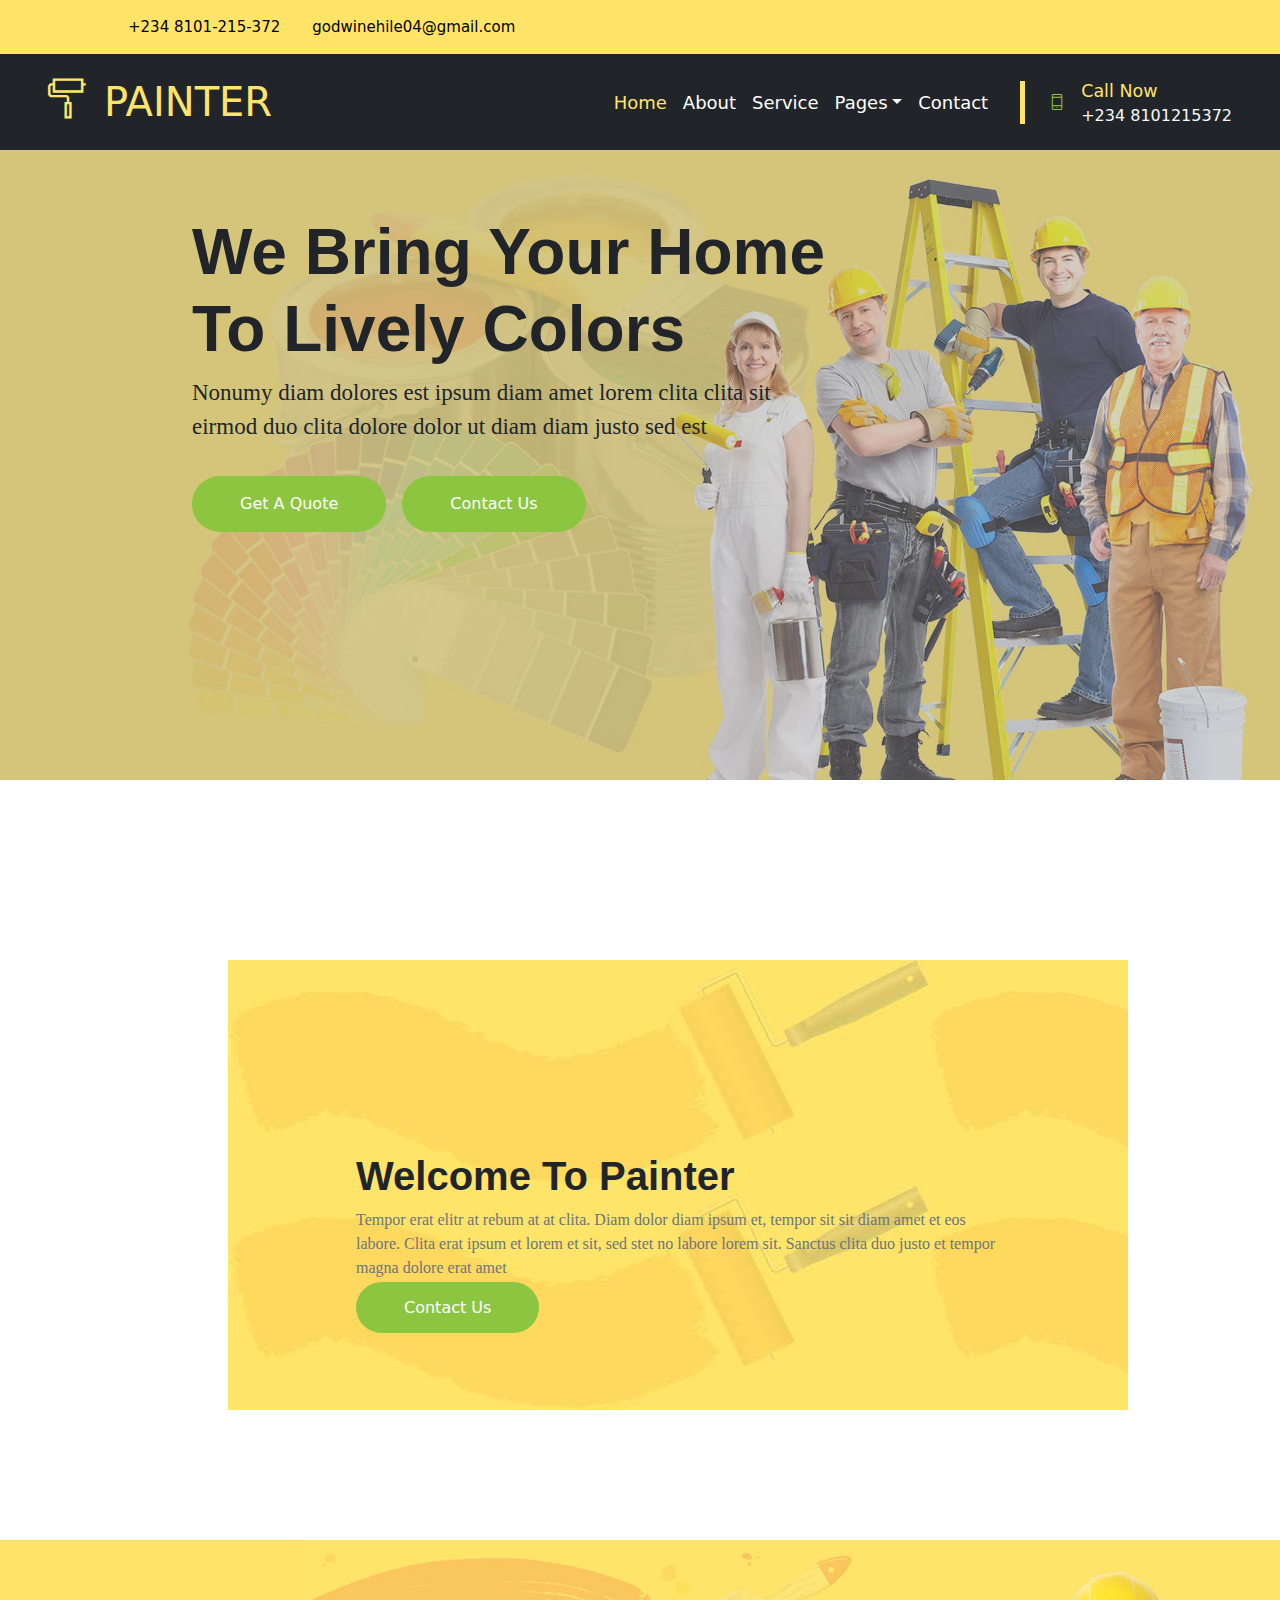
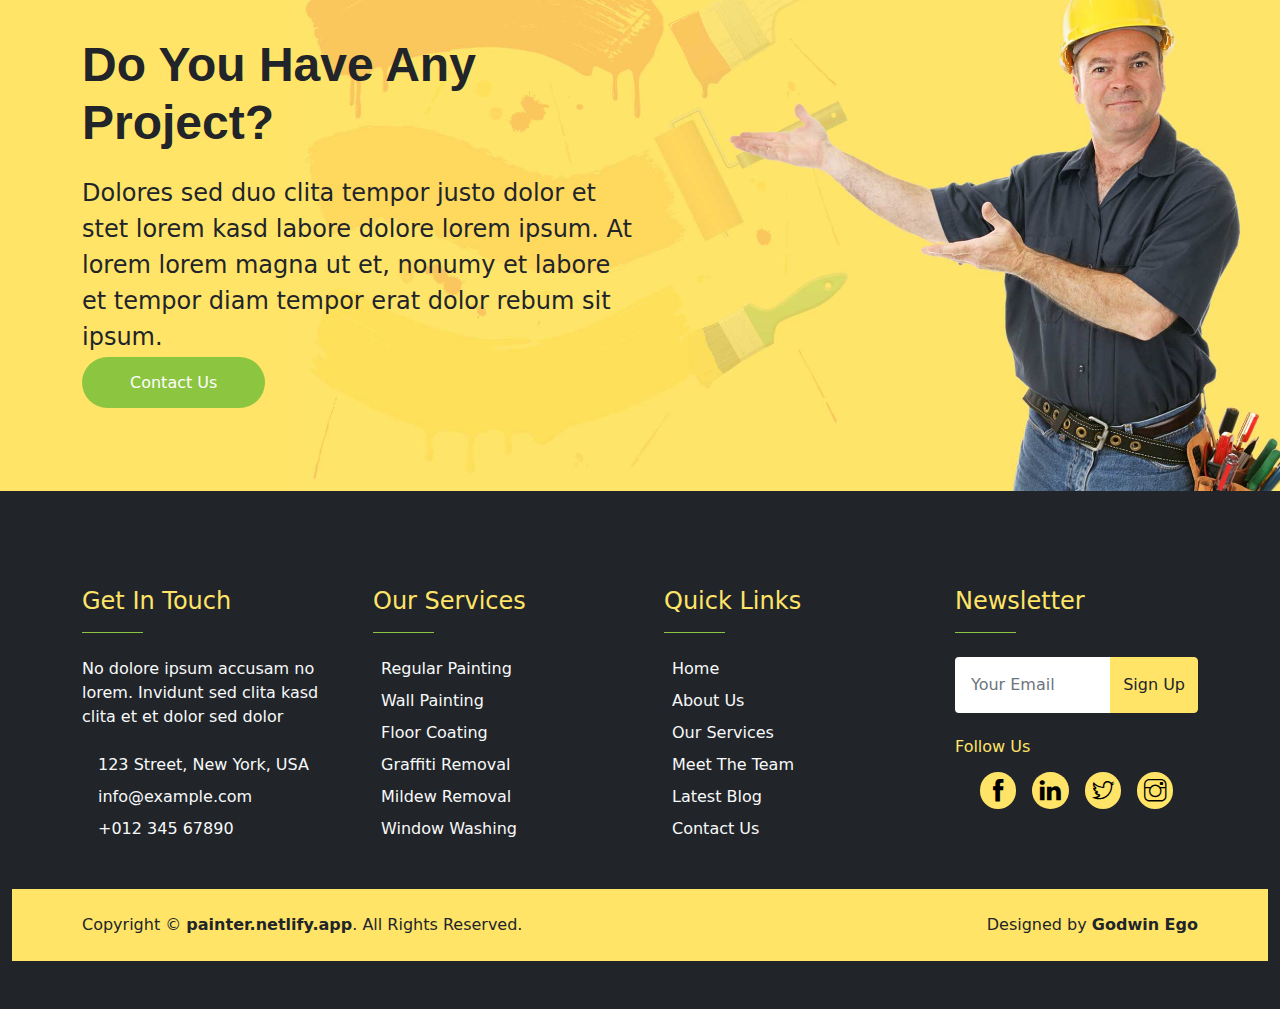
<file: index.html>
<!DOCTYPE html>
<html lang="en">

  <head>
    <meta charset="UTF-8">
    <meta http-equiv="X-UA-Compatible" content="IE=edge">
    <meta name="viewport" content="width=device-width, initial-scale=1.0">
    <title>PAINTER - Paint Company Website </title>
    <!--====================STYLESHEET==================-->
    <link rel="stylesheet" href="css/style.css">
    <!--====================BOOTSTRAP STYLESHEET==================-->
    <link rel="stylesheet" href="Bootstrap/css/bootstrap.css">
    <!--====================JQUERY==================-->
    <script src="Bootstrap/jquery-3.6.1.min.js"></script>
    <!--===================THEMIFY ICONS===================-->
    <link rel="stylesheet" href="themify-icons/css/themify-icons.css">
  </head>

  <body>

    <!--LOADER STARTS-->
    <div id="loader-wrapper">
      <div id="loader"></div>
      <div class="loader-section bg-primary section-left"></div>
      <div class="loader-section bg-primary section-right"></div>
    </div>
    <!--LOADER ENDS-->

    <!--PRE PAGE CONTACT STARTS-->
    <div class="prepage-contact bg-primary">
      <a href="callto: 08101215372" class="phone">
        +234 8101-215-372
      </a>
      <a class="email" href="mailto:godwinehile04@gmail.com">
        godwinehile04@gmail.com
      </a>
    </div>

    <!--PRE PAGE CONTACT ENDS-->

    <!--NAVBAR STARTS-->
    <nav class="navbar navbar-expand-lg bg-dark navbar-dark shadow-sm px-5 py-4">
      <a href="index.html" class="navbar-brand p-0">
        <h1 class="m-0 text-uppercase text-primary"><i class="ti ti-paint-roller text-primary me-3"></i>Painter</h1>
      </a>
      <button class="navbar-toggler" type="button" data-bs-toggle="collapse" data-bs-target="#navbarCollapse">
        <span class="navbar-toggler-icon"></span>
      </button>
      <div class="collapse navbar-collapse" id="navbarCollapse">
        <div class="navbar-nav ms-auto py-0 pe-4 border-end border-5 border-primary">
          <a href="index.html" class="text-primary nav-item nav-link active">Home</a>
          <a href="about.html" class="text-white nav-item nav-link">About</a>
          <a href="service.html" class=" text-white nav-item nav-link">Service</a>
          <div class="nav-item  dropdown">
            <a href="#" class="nav-link dropdown-toggle text-white" data-bs-toggle="dropdown">Pages</a>
            <div class="dropdown-menu m-0">
              <a href="blog.html" class="dropdown-item">Blog Grid</a>
              <a href="detail.html" class="dropdown-item">Blog Detail</a>
              <a href="team.html" class="dropdown-item">The Team</a>
              <a href="testimonial.html" class="dropdown-item">Testimonial</a>
            </div>
          </div>
          <a href="contact.html" class=" text-white nav-item nav-link">Contact</a>
        </div>
        <div class="d-none d-lg-flex align-items-center ps-4">
          <i class="ti  ti-mobile text-secondary me-3"></i>
          <div>
            <h5 class="text-primary mb-1"><small>Call Now</small></h5>
            <h6 class="text-light m-0">+234 8101215372</h6>
          </div>
        </div>
      </div>
    </nav>
    <!--NAVBAR ENDS-->


    <!--HERO AREA STARTS-->
    <div class="hero">

      <div class="hero-area container-fluid bg-primary">

      </div>
      <div class="overlay">
        <div class="col-md-7">
          <p class="h1 text-dark">We Bring Your Home To Lively Colors</p>
          <p class="text-mute">
            Nonumy diam dolores est ipsum diam amet lorem clita clita sit eirmod duo clita dolore dolor ut diam diam
            justo sed est
          </p>
          <div class="buttons">
            <a href="" class="quote btn-secondary py-3 px-5">Get A Quote</a>
            <a href="" class="quote btn-secondary py-3 px-5">Contact Us</a>
          </div>
        </div>
      </div>
    </div>



    <!--HERO AREA ENDS-->



    <!--WELCOME AREA STARTS-->

    <div class=" welcome container">
      <div class="row">
        <div class="col-md-6">
          <div class="welcome-card">
            <h1>Welcome To Painter</h1>
            <p class="text-muted">
              Tempor erat elitr at rebum at at clita. Diam dolor diam ipsum et, tempor sit sit diam amet et eos labore.
              Clita erat
              ipsum et lorem et sit, sed stet no labore lorem sit. Sanctus clita duo justo et tempor magna dolore erat
              amet
            </p>
            <div class="buttons">
              <a href="" class="quote btn-secondary py-3 px-5">Contact Us</a>
            </div>
          </div>
        </div>
        <div class="col-md-6">
          <div class="about-img">
            <img src="img/about-1.jpg" alt="">
          </div>
        </div>
      </div>
    </div>

    <!--WELCOME AREA ENDS-->



    <!--CALL TO ACTION STARTS-->

    <div class="container-fluid bg-primary bg-call-to-action py-5" style="margin-top: 90px;">
      <div class="container py-5">
        <div class="row g-0 justify-content-start">
          <div class="col-lg-6">
            <p class="h1 text-dark mb-4">Do You Have Any Project?</p>
            <p class="fs-4 fw-normal">Dolores sed duo clita tempor justo dolor et stet lorem kasd labore dolore lorem
              ipsum. At lorem lorem magna ut et, nonumy et labore et tempor diam tempor erat dolor rebum sit ipsum.</p>
            <a href="" class="quote py-3 px-5  btn-secondary ">Contact Us</a>
          </div>
        </div>
      </div>
    </div>


    <!--CALL TO ACTION ENDS-->



    <!--FOOTER STARTS-->
    <div class="container-fluid bg-dark bg-footer text-light py-5">
      <div class="container py-5">
        <div class="row g-5">
          <div class="col-lg-3 col-md-6">
            <h4 class="text-primary">Get In Touch</h4>
            <hr class="w-25 text-secondary mb-4" style="opacity: 1;">
            <p class="mb-4">No dolore ipsum accusam no lorem. Invidunt sed clita kasd clita et et dolor sed dolor</p>
            <p class="mb-2"><i class="fa fa-map-marker-alt text-primary me-3"></i>123 Street, New York, USA</p>
            <p class="mb-2"><i class="fa fa-envelope text-primary me-3"></i>info@example.com</p>
            <p class="mb-0"><i class="fa fa-phone-alt text-primary me-3"></i>+012 345 67890</p>
          </div>
          <div class="col-lg-3 col-md-6">
            <h4 class="text-primary">Our Services</h4>
            <hr class="w-25 text-secondary mb-4" style="opacity: 1;">
            <div class="d-flex flex-column justify-content-start">
              <a class="text-light mb-2" href="#"><i class="fa fa-angle-right me-2"></i>Regular Painting</a>
              <a class="text-light mb-2" href="#"><i class="fa fa-angle-right me-2"></i>Wall Painting</a>
              <a class="text-light mb-2" href="#"><i class="fa fa-angle-right me-2"></i>Floor Coating</a>
              <a class="text-light mb-2" href="#"><i class="fa fa-angle-right me-2"></i>Graffiti Removal</a>
              <a class="text-light mb-2" href="#"><i class="fa fa-angle-right me-2"></i>Mildew Removal</a>
              <a class="text-light" href="#"><i class="fa fa-angle-right me-2"></i>Window Washing</a>
            </div>
          </div>
          <div class="col-lg-3 col-md-6">
            <h4 class="text-primary">Quick Links</h4>
            <hr class="w-25 text-secondary mb-4" style="opacity: 1;">
            <div class="d-flex flex-column justify-content-start">
              <a class="text-light mb-2" href="#"><i class="fa fa-angle-right me-2"></i>Home</a>
              <a class="text-light mb-2" href="#"><i class="fa fa-angle-right me-2"></i>About Us</a>
              <a class="text-light mb-2" href="#"><i class="fa fa-angle-right me-2"></i>Our Services</a>
              <a class="text-light mb-2" href="#"><i class="fa fa-angle-right me-2"></i>Meet The Team</a>
              <a class="text-light mb-2" href="#"><i class="fa fa-angle-right me-2"></i>Latest Blog</a>
              <a class="text-light" href="#"><i class="fa fa-angle-right me-2"></i>Contact Us</a>
            </div>
          </div>
          <div class="col-lg-3 col-md-6">
            <h4 class="text-primary">Newsletter</h4>
            <hr class="w-25 text-secondary mb-4" style="opacity: 1;">
            <form action="">
              <div class="input-group">
                <input type="text" class="form-control p-3 border-0" placeholder="Your Email">
                <button class="btn btn-primary text-dark">Sign Up</button>
              </div>
            </form>
            <h6 class="text-primary mt-4 mb-3">Follow Us</h6>
            <div>
              <div class="social-media d-flex gap-3">
                <a href="#" class="facebook">
                  <i class="ti ti-facebook"></i>
                </a>
                <a href="#" class="facebook">
                  <i class="ti ti-linkedin"></i>
                </a>
                <a href="#" class="facebook">
                  <i class="ti ti-twitter"></i>
                </a>
                <a href="#" class="facebook">
                  <i class="ti ti-instagram"></i>
                </a>
              </div>
            </div>
          </div>
        </div>
      </div>





      <div class="container-fluid bg-primary text-dark py-4">
        <div class="container">
          <div class="row g-0">
            <div class="col-md-6 text-center text-md-start">
              <p class="mb-md-0">Copyright © <a class="text-dark fw-bold"
                  href="painter.netlify.app">painter.netlify.app</a>. All Rights
                Reserved.</p>
            </div>
            <div class="col-md-6 text-center text-md-end">
              <p class="mb-0">Designed by <a class="text-dark fw-bold">Godwin Ego</a></p>
            </div>
          </div>
        </div>
      </div>
      <!--FOOTER ENDS-->

      <!--====================MAIN SCRIPT==================-->
      <script src="js/custom.js"></script>
      <!--====================BOOTSTRAP SCRIPT==================-->
      <script src="Bootstrap/js/bootstrap.js"></script>
  </body>

</html>
</file>
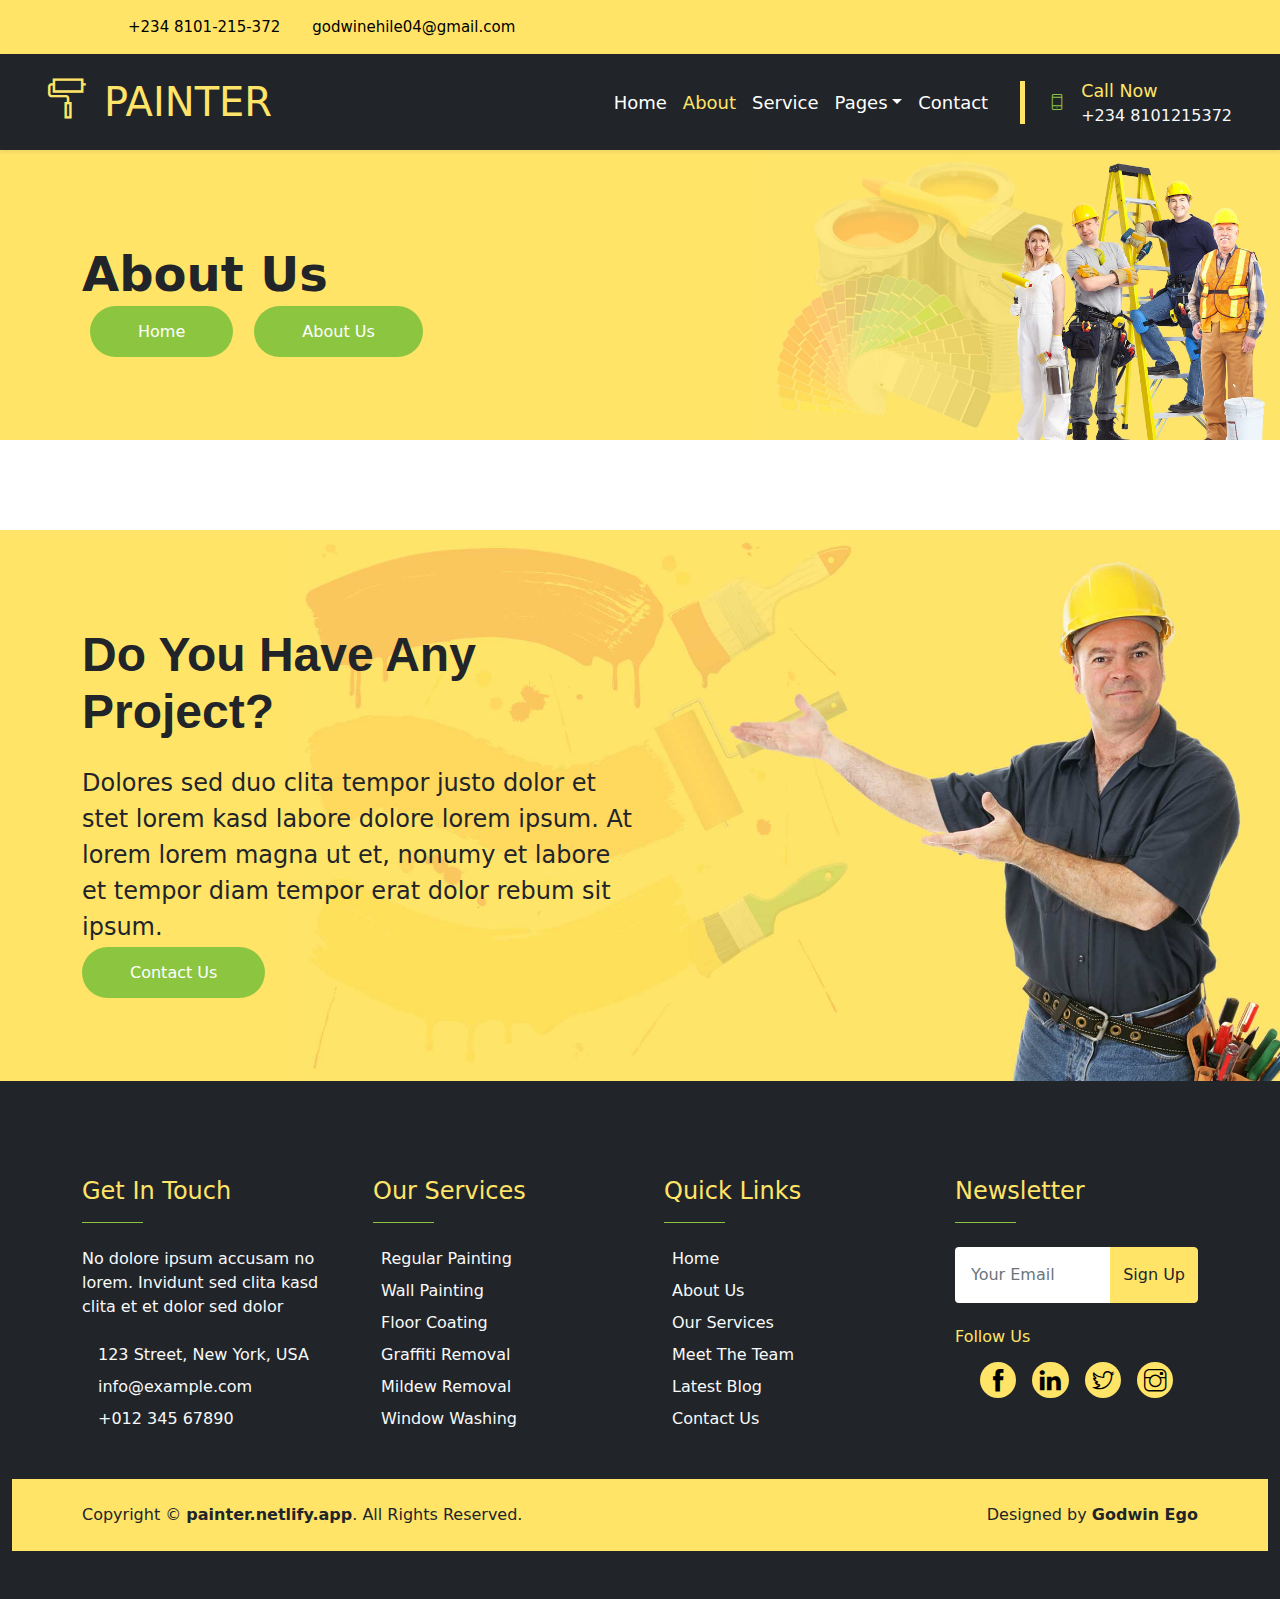
<file: about.html>
<!DOCTYPE html>
<html lang="en">

  <head>
    <meta charset="UTF-8">
    <meta http-equiv="X-UA-Compatible" content="IE=edge">
    <meta name="viewport" content="width=device-width, initial-scale=1.0">
    <title>PAINTER - Paint Company Website </title>
    <!--====================STYLESHEET==================-->
    <link rel="stylesheet" href="css/style.css">
    <!--====================BOOTSTRAP STYLESHEET==================-->
    <link rel="stylesheet" href="Bootstrap/css/bootstrap.css">
    <!--====================JQUERY==================-->
    <script src="Bootstrap/jquery-3.6.1.min.js"></script>
    <!--===================THEMIFY ICONS===================-->
    <link rel="stylesheet" href="themify-icons/css/themify-icons.css">
  </head>

  <body>

    <!--LOADER STARTS-->
    <div id="loader-wrapper">
      <div id="loader"></div>
      <div class="loader-section bg-primary section-left"></div>
      <div class="loader-section bg-primary section-right"></div>
    </div>
    <!--LOADER ENDS-->

    <!--PRE PAGE CONTACT STARTS-->
    <div class="prepage-contact bg-primary">
      <a href="callto: 08101215372" class="phone">
        +234 8101-215-372
      </a>
      <a class="email" href="mailto:godwinehile04@gmail.com">
        godwinehile04@gmail.com
      </a>
    </div>

    <!--PRE PAGE CONTACT ENDS-->

    <!--NAVBAR STARTS-->
    <nav class="navbar navbar-expand-lg bg-dark navbar-dark shadow-sm px-5 py-4">
      <a href="index.html" class="navbar-brand p-0">
        <h1 class="m-0 text-uppercase text-primary"><i class="ti ti-paint-roller text-primary me-3"></i>Painter</h1>
      </a>
      <button class="navbar-toggler" type="button" data-bs-toggle="collapse" data-bs-target="#navbarCollapse">
        <span class="navbar-toggler-icon"></span>
      </button>
      <div class="collapse navbar-collapse" id="navbarCollapse">
        <div class="navbar-nav ms-auto py-0 pe-4 border-end border-5 border-primary">
          <a href="index.html" class="text-white nav-item nav-link ">Home</a>
          <a href="about.html" class="text-primary active nav-item nav-link">About</a>
          <a href="service.html" class=" text-white nav-item nav-link">Service</a>
          <div class="nav-item  dropdown">
            <a href="#" class="nav-link dropdown-toggle text-white" data-bs-toggle="dropdown">Pages</a>
            <div class="dropdown-menu m-0">
              <a href="blog.html" class="dropdown-item">Blog Grid</a>
              <a href="detail.html" class="dropdown-item">Blog Detail</a>
              <a href="team.html" class="dropdown-item">The Team</a>
              <a href="testimonial.html" class="dropdown-item">Testimonial</a>
            </div>
          </div>
          <a href="contact.html" class=" text-white nav-item nav-link">Contact</a>
        </div>
        <div class="d-none d-lg-flex align-items-center ps-4">
          <i class="ti  ti-mobile text-secondary me-3"></i>
          <div>
            <h5 class="text-primary mb-1"><small>Call Now</small></h5>
            <h6 class="text-light m-0">+234 8101215372</h6>
          </div>
        </div>
      </div>
    </nav>
    <!--NAVBAR ENDS-->







    <!--HERO STARTS-->
    <div class="container-fluid bg-primary py-5 bg-hero" style="margin-bottom: 90px;">
      <div class="container py-5">
        <div class="row justify-content-start">
          <div class="col-lg-8 text-center text-lg-start">
            <p class="h1 text-dark">About Us</p>
            <div class="pt-2">
              <a href="" class=" btn-secondary rounded-pill py-3 px-5 mx-2">Home</a>
              <a href="" class=" btn-secondary rounded-pill py-3 px-5 mx-2">About Us</a>
            </div>
          </div>
        </div>
      </div>
    </div>
    <!--HERO ENDS-->










    <!--CALL TO ACTION STARTS-->

    <div class="container-fluid bg-primary bg-call-to-action py-5" style="margin-top: 90px;">
      <div class="container py-5">
        <div class="row g-0 justify-content-start">
          <div class="col-lg-6">
            <p class="h1 text-dark mb-4">Do You Have Any Project?</p>
            <p class="fs-4 fw-normal">Dolores sed duo clita tempor justo dolor et stet lorem kasd labore dolore lorem
              ipsum. At lorem lorem magna ut et, nonumy et labore et tempor diam tempor erat dolor rebum sit ipsum.</p>
            <a href="" class="quote py-3 px-5  btn-secondary ">Contact Us</a>
          </div>
        </div>
      </div>
    </div>


    <!--CALL TO ACTION ENDS-->



    <!--FOOTER STARTS-->
    <div class="container-fluid bg-dark bg-footer text-light py-5">
      <div class="container py-5">
        <div class="row g-5">
          <div class="col-lg-3 col-md-6">
            <h4 class="text-primary">Get In Touch</h4>
            <hr class="w-25 text-secondary mb-4" style="opacity: 1;">
            <p class="mb-4">No dolore ipsum accusam no lorem. Invidunt sed clita kasd clita et et dolor sed dolor</p>
            <p class="mb-2"><i class="fa fa-map-marker-alt text-primary me-3"></i>123 Street, New York, USA</p>
            <p class="mb-2"><i class="fa fa-envelope text-primary me-3"></i>info@example.com</p>
            <p class="mb-0"><i class="fa fa-phone-alt text-primary me-3"></i>+012 345 67890</p>
          </div>
          <div class="col-lg-3 col-md-6">
            <h4 class="text-primary">Our Services</h4>
            <hr class="w-25 text-secondary mb-4" style="opacity: 1;">
            <div class="d-flex flex-column justify-content-start">
              <a class="text-light mb-2" href="#"><i class="fa fa-angle-right me-2"></i>Regular Painting</a>
              <a class="text-light mb-2" href="#"><i class="fa fa-angle-right me-2"></i>Wall Painting</a>
              <a class="text-light mb-2" href="#"><i class="fa fa-angle-right me-2"></i>Floor Coating</a>
              <a class="text-light mb-2" href="#"><i class="fa fa-angle-right me-2"></i>Graffiti Removal</a>
              <a class="text-light mb-2" href="#"><i class="fa fa-angle-right me-2"></i>Mildew Removal</a>
              <a class="text-light" href="#"><i class="fa fa-angle-right me-2"></i>Window Washing</a>
            </div>
          </div>
          <div class="col-lg-3 col-md-6">
            <h4 class="text-primary">Quick Links</h4>
            <hr class="w-25 text-secondary mb-4" style="opacity: 1;">
            <div class="d-flex flex-column justify-content-start">
              <a class="text-light mb-2" href="#"><i class="fa fa-angle-right me-2"></i>Home</a>
              <a class="text-light mb-2" href="#"><i class="fa fa-angle-right me-2"></i>About Us</a>
              <a class="text-light mb-2" href="#"><i class="fa fa-angle-right me-2"></i>Our Services</a>
              <a class="text-light mb-2" href="#"><i class="fa fa-angle-right me-2"></i>Meet The Team</a>
              <a class="text-light mb-2" href="#"><i class="fa fa-angle-right me-2"></i>Latest Blog</a>
              <a class="text-light" href="#"><i class="fa fa-angle-right me-2"></i>Contact Us</a>
            </div>
          </div>
          <div class="col-lg-3 col-md-6">
            <h4 class="text-primary">Newsletter</h4>
            <hr class="w-25 text-secondary mb-4" style="opacity: 1;">
            <form action="">
              <div class="input-group">
                <input type="text" class="form-control p-3 border-0" placeholder="Your Email">
                <button class="btn btn-primary text-dark">Sign Up</button>
              </div>
            </form>
            <h6 class="text-primary mt-4 mb-3">Follow Us</h6>
            <div>
              <div class="social-media d-flex gap-3">
                <a href="#" class="facebook">
                  <i class="ti ti-facebook"></i>
                </a>
                <a href="#" class="facebook">
                  <i class="ti ti-linkedin"></i>
                </a>
                <a href="#" class="facebook">
                  <i class="ti ti-twitter"></i>
                </a>
                <a href="#" class="facebook">
                  <i class="ti ti-instagram"></i>
                </a>
              </div>
            </div>
          </div>
        </div>
      </div>





      <div class="container-fluid bg-primary text-dark py-4">
        <div class="container">
          <div class="row g-0">
            <div class="col-md-6 text-center text-md-start">
              <p class="mb-md-0">Copyright © <a class="text-dark fw-bold"
                  href="painter.netlify.app">painter.netlify.app</a>. All Rights
                Reserved.</p>
            </div>
            <div class="col-md-6 text-center text-md-end">
              <p class="mb-0">Designed by <a class="text-dark fw-bold">Godwin Ego</a></p>
            </div>
          </div>
        </div>
      </div>
      <!--FOOTER ENDS-->
      <!--====================MAIN SCRIPT==================-->
      <script src="js/custom.js"></script>
      <!--====================BOOTSTRAP SCRIPT==================-->
      <script src="Bootstrap/js/bootstrap.js"></script>
  </body>

</html>
</file>
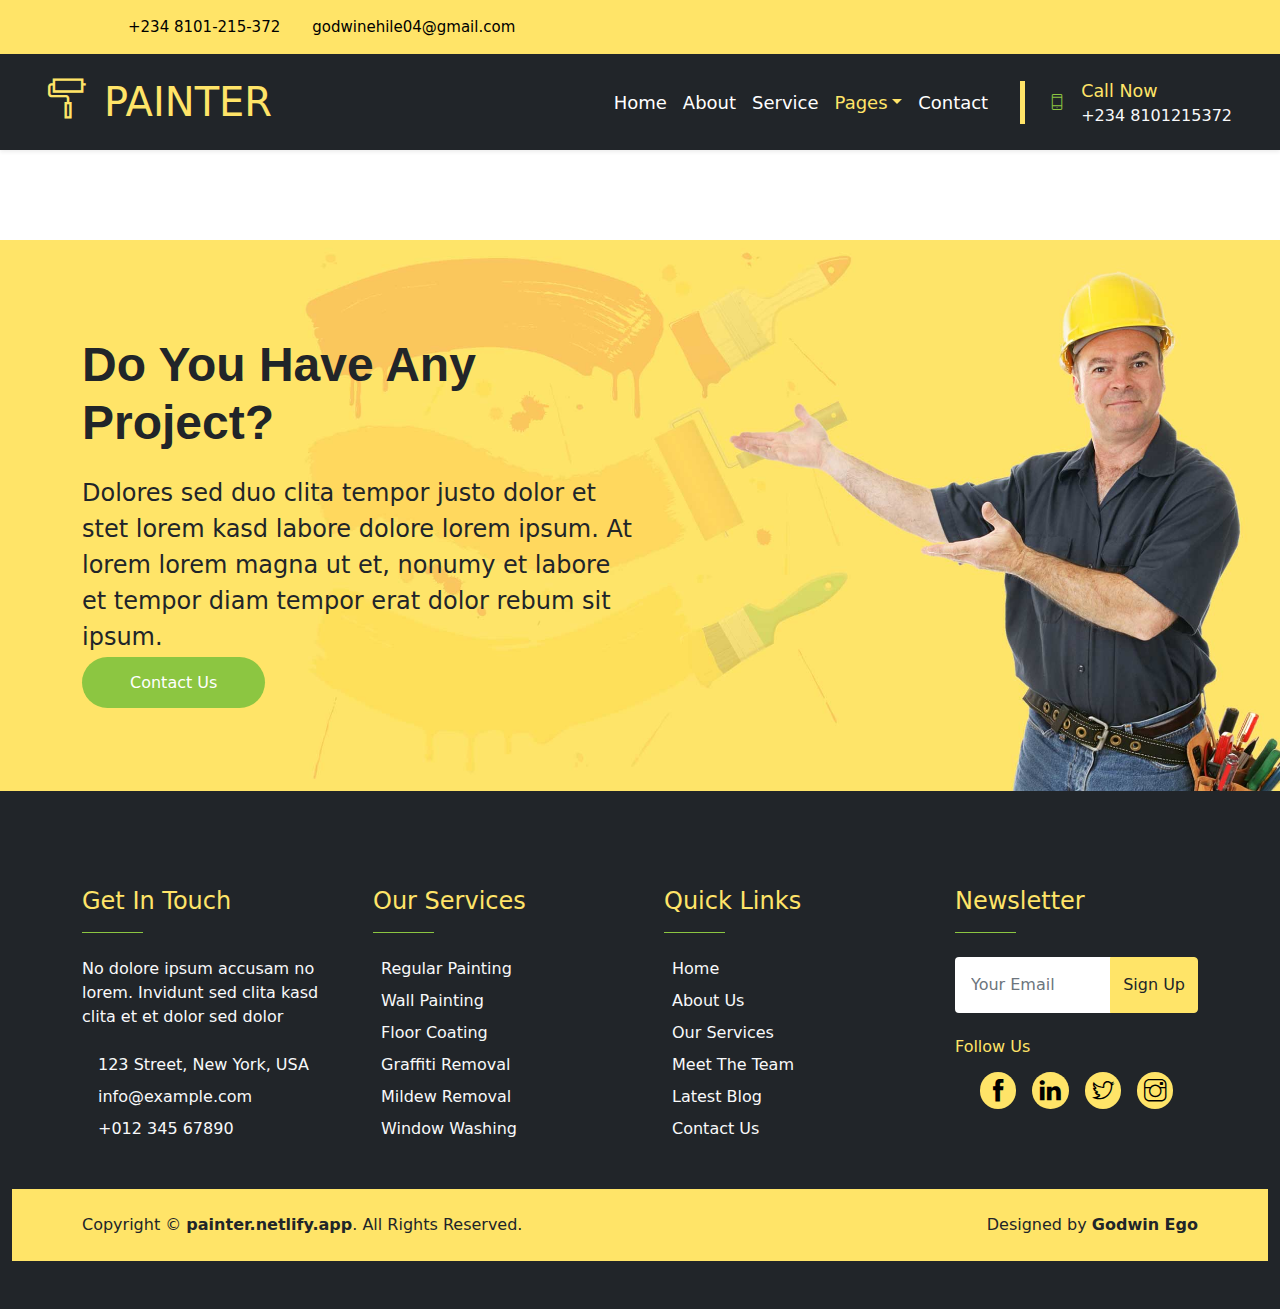
<file: blog.html>
<!DOCTYPE html>
<html lang="en">

  <head>
    <meta charset="UTF-8">
    <meta http-equiv="X-UA-Compatible" content="IE=edge">
    <meta name="viewport" content="width=device-width, initial-scale=1.0">
    <title>PAINTER - Paint Company Website </title>
    <!--====================STYLESHEET==================-->
    <link rel="stylesheet" href="css/style.css">
    <!--====================BOOTSTRAP STYLESHEET==================-->
    <link rel="stylesheet" href="Bootstrap/css/bootstrap.css">
    <!--====================JQUERY==================-->
    <script src="Bootstrap/jquery-3.6.1.min.js"></script>
    <!--===================THEMIFY ICONS===================-->
    <link rel="stylesheet" href="themify-icons/css/themify-icons.css">
  </head>

  <body>

    <!--LOADER STARTS-->
    <div id="loader-wrapper">
      <div id="loader"></div>
      <div class="loader-section bg-primary section-left"></div>
      <div class="loader-section bg-primary section-right"></div>
    </div>
    <!--LOADER ENDS-->

    <!--PRE PAGE CONTACT STARTS-->
    <div class="prepage-contact bg-primary">
      <a href="callto: 08101215372" class="phone">
        +234 8101-215-372
      </a>
      <a class="email" href="mailto:godwinehile04@gmail.com">
        godwinehile04@gmail.com
      </a>
    </div>

    <!--PRE PAGE CONTACT ENDS-->

    <!--NAVBAR STARTS-->
    <nav class="navbar navbar-expand-lg bg-dark navbar-dark shadow-sm px-5 py-4">
      <a href="index.html" class="navbar-brand p-0">
        <h1 class="m-0 text-uppercase text-primary"><i class="ti ti-paint-roller text-primary me-3"></i>Painter</h1>
      </a>
      <button class="navbar-toggler" type="button" data-bs-toggle="collapse" data-bs-target="#navbarCollapse">
        <span class="navbar-toggler-icon"></span>
      </button>
      <div class="collapse navbar-collapse" id="navbarCollapse">
        <div class="navbar-nav ms-auto py-0 pe-4 border-end border-5 border-primary">
          <a href="index.html" class="text-white nav-item nav-link ">Home</a>
          <a href="about.html" class="text-white nav-item nav-link">About</a>
          <a href="service.html" class=" text-white nav-item nav-link">Service</a>
          <div class="nav-item  dropdown">
            <a href="#" class="nav-link dropdown-toggle text-primary active" data-bs-toggle="dropdown">Pages</a>
            <div class="dropdown-menu m-0">
              <a href="blog.html" class="dropdown-item">Blog Grid</a>
              <a href="detail.html" class="dropdown-item">Blog Detail</a>
              <a href="team.html" class="dropdown-item">The Team</a>
              <a href="testimonial.html" class="dropdown-item">Testimonial</a>
            </div>
          </div>
          <a href="contact.html" class=" text-white nav-item nav-link">Contact</a>
        </div>
        <div class="d-none d-lg-flex align-items-center ps-4">
          <i class="ti  ti-mobile text-secondary me-3"></i>
          <div>
            <h5 class="text-primary mb-1"><small>Call Now</small></h5>
            <h6 class="text-light m-0">+234 8101215372</h6>
          </div>
        </div>
      </div>
    </nav>
    <!--NAVBAR ENDS-->
























    <!--CALL TO ACTION STARTS-->

    <div class="container-fluid bg-primary bg-call-to-action py-5" style="margin-top: 90px;">
      <div class="container py-5">
        <div class="row g-0 justify-content-start">
          <div class="col-lg-6">
            <p class="h1 text-dark mb-4">Do You Have Any Project?</p>
            <p class="fs-4 fw-normal">Dolores sed duo clita tempor justo dolor et stet lorem kasd labore dolore lorem
              ipsum. At lorem lorem magna ut et, nonumy et labore et tempor diam tempor erat dolor rebum sit ipsum.</p>
            <a href="" class="quote py-3 px-5  btn-secondary ">Contact Us</a>
          </div>
        </div>
      </div>
    </div>


    <!--CALL TO ACTION ENDS-->



    <!--FOOTER STARTS-->
    <div class="container-fluid bg-dark bg-footer text-light py-5">
      <div class="container py-5">
        <div class="row g-5">
          <div class="col-lg-3 col-md-6">
            <h4 class="text-primary">Get In Touch</h4>
            <hr class="w-25 text-secondary mb-4" style="opacity: 1;">
            <p class="mb-4">No dolore ipsum accusam no lorem. Invidunt sed clita kasd clita et et dolor sed dolor</p>
            <p class="mb-2"><i class="fa fa-map-marker-alt text-primary me-3"></i>123 Street, New York, USA</p>
            <p class="mb-2"><i class="fa fa-envelope text-primary me-3"></i>info@example.com</p>
            <p class="mb-0"><i class="fa fa-phone-alt text-primary me-3"></i>+012 345 67890</p>
          </div>
          <div class="col-lg-3 col-md-6">
            <h4 class="text-primary">Our Services</h4>
            <hr class="w-25 text-secondary mb-4" style="opacity: 1;">
            <div class="d-flex flex-column justify-content-start">
              <a class="text-light mb-2" href="#"><i class="fa fa-angle-right me-2"></i>Regular Painting</a>
              <a class="text-light mb-2" href="#"><i class="fa fa-angle-right me-2"></i>Wall Painting</a>
              <a class="text-light mb-2" href="#"><i class="fa fa-angle-right me-2"></i>Floor Coating</a>
              <a class="text-light mb-2" href="#"><i class="fa fa-angle-right me-2"></i>Graffiti Removal</a>
              <a class="text-light mb-2" href="#"><i class="fa fa-angle-right me-2"></i>Mildew Removal</a>
              <a class="text-light" href="#"><i class="fa fa-angle-right me-2"></i>Window Washing</a>
            </div>
          </div>
          <div class="col-lg-3 col-md-6">
            <h4 class="text-primary">Quick Links</h4>
            <hr class="w-25 text-secondary mb-4" style="opacity: 1;">
            <div class="d-flex flex-column justify-content-start">
              <a class="text-light mb-2" href="#"><i class="fa fa-angle-right me-2"></i>Home</a>
              <a class="text-light mb-2" href="#"><i class="fa fa-angle-right me-2"></i>About Us</a>
              <a class="text-light mb-2" href="#"><i class="fa fa-angle-right me-2"></i>Our Services</a>
              <a class="text-light mb-2" href="#"><i class="fa fa-angle-right me-2"></i>Meet The Team</a>
              <a class="text-light mb-2" href="#"><i class="fa fa-angle-right me-2"></i>Latest Blog</a>
              <a class="text-light" href="#"><i class="fa fa-angle-right me-2"></i>Contact Us</a>
            </div>
          </div>
          <div class="col-lg-3 col-md-6">
            <h4 class="text-primary">Newsletter</h4>
            <hr class="w-25 text-secondary mb-4" style="opacity: 1;">
            <form action="">
              <div class="input-group">
                <input type="text" class="form-control p-3 border-0" placeholder="Your Email">
                <button class="btn btn-primary text-dark">Sign Up</button>
              </div>
            </form>
            <h6 class="text-primary mt-4 mb-3">Follow Us</h6>
            <div>
              <div class="social-media d-flex gap-3">
                <a href="#" class="facebook">
                  <i class="ti ti-facebook"></i>
                </a>
                <a href="#" class="facebook">
                  <i class="ti ti-linkedin"></i>
                </a>
                <a href="#" class="facebook">
                  <i class="ti ti-twitter"></i>
                </a>
                <a href="#" class="facebook">
                  <i class="ti ti-instagram"></i>
                </a>
              </div>
            </div>
          </div>
        </div>
      </div>





      <div class="container-fluid bg-primary text-dark py-4">
        <div class="container">
          <div class="row g-0">
            <div class="col-md-6 text-center text-md-start">
              <p class="mb-md-0">Copyright © <a class="text-dark fw-bold"
                  href="painter.netlify.app">painter.netlify.app</a>. All Rights
                Reserved.</p>
            </div>
            <div class="col-md-6 text-center text-md-end">
              <p class="mb-0">Designed by <a class="text-dark fw-bold">Godwin Ego</a></p>
            </div>
          </div>
        </div>
      </div>
      <!--FOOTER ENDS-->

      <!--====================MAIN SCRIPT==================-->
      <script src="js/custom.js"></script>
      <!--====================BOOTSTRAP SCRIPT==================-->
      <script src="Bootstrap/js/bootstrap.js"></script>
  </body>

</html>
</file>
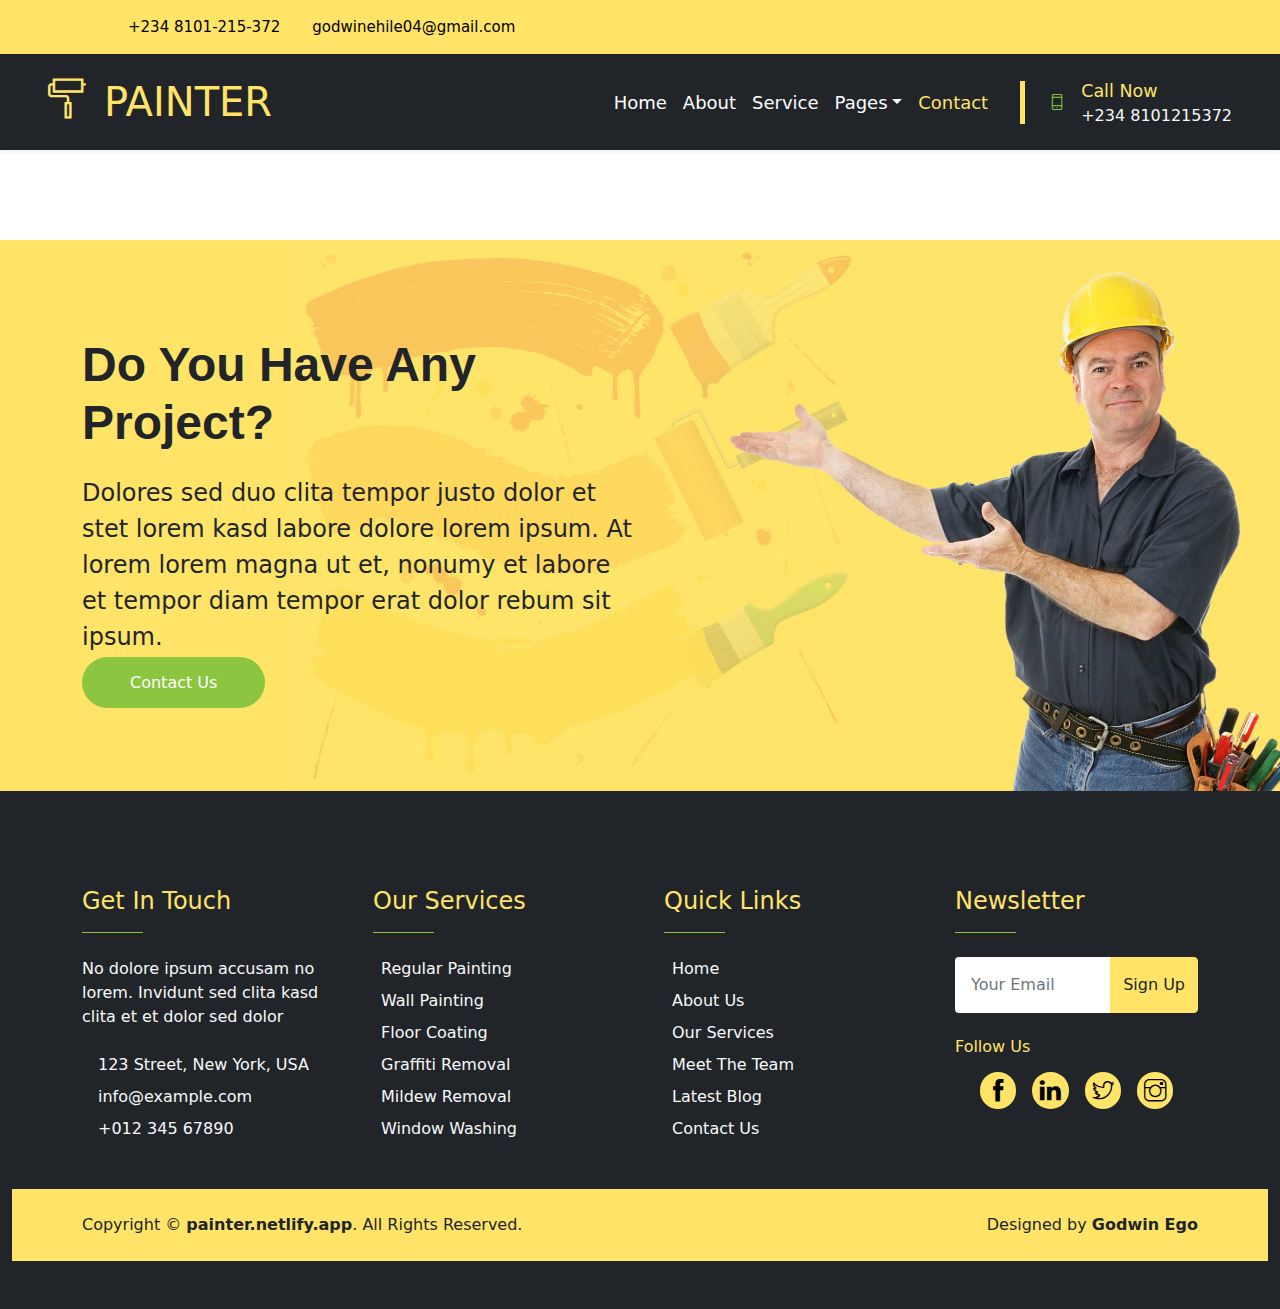
<file: contact.html>
<!DOCTYPE html>
<html lang="en">

  <head>
    <meta charset="UTF-8">
    <meta http-equiv="X-UA-Compatible" content="IE=edge">
    <meta name="viewport" content="width=device-width, initial-scale=1.0">
    <title>PAINTER - Paint Company Website </title>
    <!--====================STYLESHEET==================-->
    <link rel="stylesheet" href="css/style.css">
    <!--====================BOOTSTRAP STYLESHEET==================-->
    <link rel="stylesheet" href="Bootstrap/css/bootstrap.css">
    <!--====================JQUERY==================-->
    <script src="Bootstrap/jquery-3.6.1.min.js"></script>
    <!--===================THEMIFY ICONS===================-->
    <link rel="stylesheet" href="themify-icons/css/themify-icons.css">
  </head>

  <body>

    <!--LOADER STARTS-->
    <div id="loader-wrapper">
      <div id="loader"></div>
      <div class="loader-section bg-primary section-left"></div>
      <div class="loader-section bg-primary section-right"></div>
    </div>
    <!--LOADER ENDS-->

    <!--PRE PAGE CONTACT STARTS-->
    <div class="prepage-contact bg-primary">
      <a href="callto: 08101215372" class="phone">
        +234 8101-215-372
      </a>
      <a class="email" href="mailto:godwinehile04@gmail.com">
        godwinehile04@gmail.com
      </a>
    </div>

    <!--PRE PAGE CONTACT ENDS-->

    <!--NAVBAR STARTS-->
    <nav class="navbar navbar-expand-lg bg-dark navbar-dark shadow-sm px-5 py-4">
      <a href="index.html" class="navbar-brand p-0">
        <h1 class="m-0 text-uppercase text-primary"><i class="ti ti-paint-roller text-primary me-3"></i>Painter</h1>
      </a>
      <button class="navbar-toggler" type="button" data-bs-toggle="collapse" data-bs-target="#navbarCollapse">
        <span class="navbar-toggler-icon"></span>
      </button>
      <div class="collapse navbar-collapse" id="navbarCollapse">
        <div class="navbar-nav ms-auto py-0 pe-4 border-end border-5 border-primary">
          <a href="index.html" class="text-white nav-item nav-link">Home</a>
          <a href="about.html" class="text-white nav-item nav-link">About</a>
          <a href="service.html" class=" text-white nav-item nav-link">Service</a>
          <div class="nav-item  dropdown">
            <a href="#" class="nav-link dropdown-toggle text-white" data-bs-toggle="dropdown">Pages</a>
            <div class="dropdown-menu m-0">
              <a href="blog.html" class="dropdown-item">Blog Grid</a>
              <a href="detail.html" class="dropdown-item">Blog Detail</a>
              <a href="team.html" class="dropdown-item">The Team</a>
              <a href="testimonial.html" class="dropdown-item">Testimonial</a>
            </div>
          </div>
          <a href="contact.html" class=" text-primary active nav-item nav-link">Contact</a>
        </div>
        <div class="d-none d-lg-flex align-items-center ps-4">
          <i class="ti  ti-mobile text-secondary me-3"></i>
          <div>
            <h5 class="text-primary mb-1"><small>Call Now</small></h5>
            <h6 class="text-light m-0">+234 8101215372</h6>
          </div>
        </div>
      </div>
    </nav>
    <!--NAVBAR ENDS-->




















    <!--CALL TO ACTION STARTS-->

    <div class="container-fluid bg-primary bg-call-to-action py-5" style="margin-top: 90px;">
      <div class="container py-5">
        <div class="row g-0 justify-content-start">
          <div class="col-lg-6">
            <p class="h1 text-dark mb-4">Do You Have Any Project?</p>
            <p class="fs-4 fw-normal">Dolores sed duo clita tempor justo dolor et stet lorem kasd labore dolore lorem
              ipsum. At lorem lorem magna ut et, nonumy et labore et tempor diam tempor erat dolor rebum sit ipsum.</p>
            <a href="" class="quote py-3 px-5  btn-secondary ">Contact Us</a>
          </div>
        </div>
      </div>
    </div>


    <!--CALL TO ACTION ENDS-->



    <!--FOOTER STARTS-->
    <div class="container-fluid bg-dark bg-footer text-light py-5">
      <div class="container py-5">
        <div class="row g-5">
          <div class="col-lg-3 col-md-6">
            <h4 class="text-primary">Get In Touch</h4>
            <hr class="w-25 text-secondary mb-4" style="opacity: 1;">
            <p class="mb-4">No dolore ipsum accusam no lorem. Invidunt sed clita kasd clita et et dolor sed dolor</p>
            <p class="mb-2"><i class="fa fa-map-marker-alt text-primary me-3"></i>123 Street, New York, USA</p>
            <p class="mb-2"><i class="fa fa-envelope text-primary me-3"></i>info@example.com</p>
            <p class="mb-0"><i class="fa fa-phone-alt text-primary me-3"></i>+012 345 67890</p>
          </div>
          <div class="col-lg-3 col-md-6">
            <h4 class="text-primary">Our Services</h4>
            <hr class="w-25 text-secondary mb-4" style="opacity: 1;">
            <div class="d-flex flex-column justify-content-start">
              <a class="text-light mb-2" href="#"><i class="fa fa-angle-right me-2"></i>Regular Painting</a>
              <a class="text-light mb-2" href="#"><i class="fa fa-angle-right me-2"></i>Wall Painting</a>
              <a class="text-light mb-2" href="#"><i class="fa fa-angle-right me-2"></i>Floor Coating</a>
              <a class="text-light mb-2" href="#"><i class="fa fa-angle-right me-2"></i>Graffiti Removal</a>
              <a class="text-light mb-2" href="#"><i class="fa fa-angle-right me-2"></i>Mildew Removal</a>
              <a class="text-light" href="#"><i class="fa fa-angle-right me-2"></i>Window Washing</a>
            </div>
          </div>
          <div class="col-lg-3 col-md-6">
            <h4 class="text-primary">Quick Links</h4>
            <hr class="w-25 text-secondary mb-4" style="opacity: 1;">
            <div class="d-flex flex-column justify-content-start">
              <a class="text-light mb-2" href="#"><i class="fa fa-angle-right me-2"></i>Home</a>
              <a class="text-light mb-2" href="#"><i class="fa fa-angle-right me-2"></i>About Us</a>
              <a class="text-light mb-2" href="#"><i class="fa fa-angle-right me-2"></i>Our Services</a>
              <a class="text-light mb-2" href="#"><i class="fa fa-angle-right me-2"></i>Meet The Team</a>
              <a class="text-light mb-2" href="#"><i class="fa fa-angle-right me-2"></i>Latest Blog</a>
              <a class="text-light" href="#"><i class="fa fa-angle-right me-2"></i>Contact Us</a>
            </div>
          </div>
          <div class="col-lg-3 col-md-6">
            <h4 class="text-primary">Newsletter</h4>
            <hr class="w-25 text-secondary mb-4" style="opacity: 1;">
            <form action="">
              <div class="input-group">
                <input type="text" class="form-control p-3 border-0" placeholder="Your Email">
                <button class="btn btn-primary text-dark">Sign Up</button>
              </div>
            </form>
            <h6 class="text-primary mt-4 mb-3">Follow Us</h6>
            <div>
              <div class="social-media d-flex gap-3">
                <a href="#" class="facebook">
                  <i class="ti ti-facebook"></i>
                </a>
                <a href="#" class="facebook">
                  <i class="ti ti-linkedin"></i>
                </a>
                <a href="#" class="facebook">
                  <i class="ti ti-twitter"></i>
                </a>
                <a href="#" class="facebook">
                  <i class="ti ti-instagram"></i>
                </a>
              </div>
            </div>
          </div>
        </div>
      </div>





      <div class="container-fluid bg-primary text-dark py-4">
        <div class="container">
          <div class="row g-0">
            <div class="col-md-6 text-center text-md-start">
              <p class="mb-md-0">Copyright © <a class="text-dark fw-bold"
                  href="painter.netlify.app">painter.netlify.app</a>. All Rights
                Reserved.</p>
            </div>
            <div class="col-md-6 text-center text-md-end">
              <p class="mb-0">Designed by <a class="text-dark fw-bold">Godwin Ego</a></p>
            </div>
          </div>
        </div>
      </div>
      <!--FOOTER ENDS-->


      <!--====================MAIN SCRIPT==================-->
      <script src="js/custom.js"></script>
      <!--====================BOOTSTRAP SCRIPT==================-->
      <script src="Bootstrap/js/bootstrap.js"></script>
  </body>

</html>
</file>
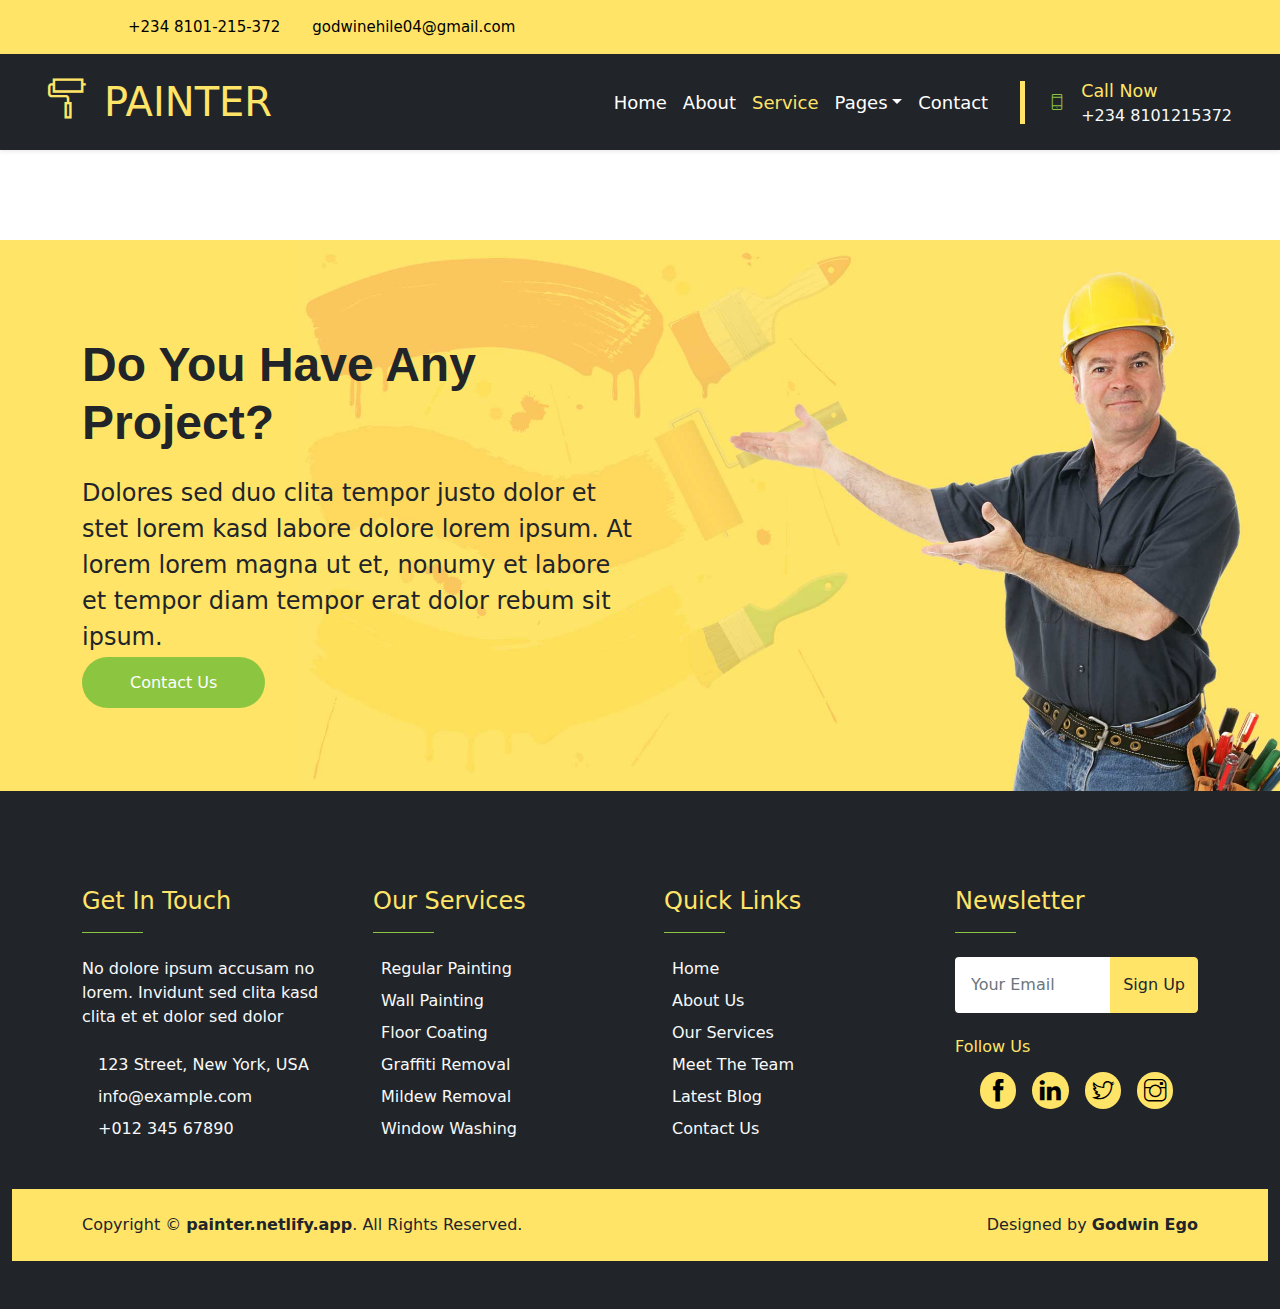
<file: service.html>
<!DOCTYPE html>
<html lang="en">

  <head>
    <meta charset="UTF-8">
    <meta http-equiv="X-UA-Compatible" content="IE=edge">
    <meta name="viewport" content="width=device-width, initial-scale=1.0">
    <title>PAINTER - Paint Company Website </title>
    <!--====================STYLESHEET==================-->
    <link rel="stylesheet" href="css/style.css">
    <!--====================BOOTSTRAP STYLESHEET==================-->
    <link rel="stylesheet" href="Bootstrap/css/bootstrap.css">
    <!--====================JQUERY==================-->
    <script src="Bootstrap/jquery-3.6.1.min.js"></script>
    <!--===================THEMIFY ICONS===================-->
    <link rel="stylesheet" href="themify-icons/css/themify-icons.css">
  </head>

  <body>

    <!--LOADER STARTS-->
    <div id="loader-wrapper">
      <div id="loader"></div>
      <div class="loader-section bg-primary section-left"></div>
      <div class="loader-section bg-primary section-right"></div>
    </div>
    <!--LOADER ENDS-->

    <!--PRE PAGE CONTACT STARTS-->
    <div class="prepage-contact bg-primary">
      <a href="callto: 08101215372" class="phone">
        +234 8101-215-372
      </a>
      <a class="email" href="mailto:godwinehile04@gmail.com">
        godwinehile04@gmail.com
      </a>
    </div>

    <!--PRE PAGE CONTACT ENDS-->

    <!--NAVBAR STARTS-->
    <nav class="navbar navbar-expand-lg bg-dark navbar-dark shadow-sm px-5 py-4">
      <a href="index.html" class="navbar-brand p-0">
        <h1 class="m-0 text-uppercase text-primary"><i class="ti ti-paint-roller text-primary me-3"></i>Painter</h1>
      </a>
      <button class="navbar-toggler" type="button" data-bs-toggle="collapse" data-bs-target="#navbarCollapse">
        <span class="navbar-toggler-icon"></span>
      </button>
      <div class="collapse navbar-collapse" id="navbarCollapse">
        <div class="navbar-nav ms-auto py-0 pe-4 border-end border-5 border-primary">
          <a href="index.html" class="text-white nav-item nav-link">Home</a>
          <a href="about.html" class="text-white nav-item nav-link">About</a>
          <a href="service.html" class=" text-primary active nav-item nav-link">Service</a>
          <div class="nav-item  dropdown">
            <a href="#" class="nav-link dropdown-toggle text-white" data-bs-toggle="dropdown">Pages</a>
            <div class="dropdown-menu m-0">
              <a href="blog.html" class="dropdown-item">Blog Grid</a>
              <a href="detail.html" class="dropdown-item">Blog Detail</a>
              <a href="team.html" class="dropdown-item">The Team</a>
              <a href="testimonial.html" class="dropdown-item">Testimonial</a>
            </div>
          </div>
          <a href="contact.html" class=" text-white nav-item nav-link">Contact</a>
        </div>
        <div class="d-none d-lg-flex align-items-center ps-4">
          <i class="ti  ti-mobile text-secondary me-3"></i>
          <div>
            <h5 class="text-primary mb-1"><small>Call Now</small></h5>
            <h6 class="text-light m-0">+234 8101215372</h6>
          </div>
        </div>
      </div>
    </nav>
    <!--NAVBAR ENDS-->




















    <!--CALL TO ACTION STARTS-->

    <div class="container-fluid bg-primary bg-call-to-action py-5" style="margin-top: 90px;">
      <div class="container py-5">
        <div class="row g-0 justify-content-start">
          <div class="col-lg-6">
            <p class="h1 text-dark mb-4">Do You Have Any Project?</p>
            <p class="fs-4 fw-normal">Dolores sed duo clita tempor justo dolor et stet lorem kasd labore dolore lorem
              ipsum. At lorem lorem magna ut et, nonumy et labore et tempor diam tempor erat dolor rebum sit ipsum.</p>
            <a href="" class="quote py-3 px-5  btn-secondary ">Contact Us</a>
          </div>
        </div>
      </div>
    </div>


    <!--CALL TO ACTION ENDS-->



    <!--FOOTER STARTS-->
    <div class="container-fluid bg-dark bg-footer text-light py-5">
      <div class="container py-5">
        <div class="row g-5">
          <div class="col-lg-3 col-md-6">
            <h4 class="text-primary">Get In Touch</h4>
            <hr class="w-25 text-secondary mb-4" style="opacity: 1;">
            <p class="mb-4">No dolore ipsum accusam no lorem. Invidunt sed clita kasd clita et et dolor sed dolor</p>
            <p class="mb-2"><i class="fa fa-map-marker-alt text-primary me-3"></i>123 Street, New York, USA</p>
            <p class="mb-2"><i class="fa fa-envelope text-primary me-3"></i>info@example.com</p>
            <p class="mb-0"><i class="fa fa-phone-alt text-primary me-3"></i>+012 345 67890</p>
          </div>
          <div class="col-lg-3 col-md-6">
            <h4 class="text-primary">Our Services</h4>
            <hr class="w-25 text-secondary mb-4" style="opacity: 1;">
            <div class="d-flex flex-column justify-content-start">
              <a class="text-light mb-2" href="#"><i class="fa fa-angle-right me-2"></i>Regular Painting</a>
              <a class="text-light mb-2" href="#"><i class="fa fa-angle-right me-2"></i>Wall Painting</a>
              <a class="text-light mb-2" href="#"><i class="fa fa-angle-right me-2"></i>Floor Coating</a>
              <a class="text-light mb-2" href="#"><i class="fa fa-angle-right me-2"></i>Graffiti Removal</a>
              <a class="text-light mb-2" href="#"><i class="fa fa-angle-right me-2"></i>Mildew Removal</a>
              <a class="text-light" href="#"><i class="fa fa-angle-right me-2"></i>Window Washing</a>
            </div>
          </div>
          <div class="col-lg-3 col-md-6">
            <h4 class="text-primary">Quick Links</h4>
            <hr class="w-25 text-secondary mb-4" style="opacity: 1;">
            <div class="d-flex flex-column justify-content-start">
              <a class="text-light mb-2" href="#"><i class="fa fa-angle-right me-2"></i>Home</a>
              <a class="text-light mb-2" href="#"><i class="fa fa-angle-right me-2"></i>About Us</a>
              <a class="text-light mb-2" href="#"><i class="fa fa-angle-right me-2"></i>Our Services</a>
              <a class="text-light mb-2" href="#"><i class="fa fa-angle-right me-2"></i>Meet The Team</a>
              <a class="text-light mb-2" href="#"><i class="fa fa-angle-right me-2"></i>Latest Blog</a>
              <a class="text-light" href="#"><i class="fa fa-angle-right me-2"></i>Contact Us</a>
            </div>
          </div>
          <div class="col-lg-3 col-md-6">
            <h4 class="text-primary">Newsletter</h4>
            <hr class="w-25 text-secondary mb-4" style="opacity: 1;">
            <form action="">
              <div class="input-group">
                <input type="text" class="form-control p-3 border-0" placeholder="Your Email">
                <button class="btn btn-primary text-dark">Sign Up</button>
              </div>
            </form>
            <h6 class="text-primary mt-4 mb-3">Follow Us</h6>
            <div>
              <div class="social-media d-flex gap-3">
                <a href="#" class="facebook">
                  <i class="ti ti-facebook"></i>
                </a>
                <a href="#" class="facebook">
                  <i class="ti ti-linkedin"></i>
                </a>
                <a href="#" class="facebook">
                  <i class="ti ti-twitter"></i>
                </a>
                <a href="#" class="facebook">
                  <i class="ti ti-instagram"></i>
                </a>
              </div>
            </div>
          </div>
        </div>
      </div>





      <div class="container-fluid bg-primary text-dark py-4">
        <div class="container">
          <div class="row g-0">
            <div class="col-md-6 text-center text-md-start">
              <p class="mb-md-0">Copyright © <a class="text-dark fw-bold"
                  href="painter.netlify.app">painter.netlify.app</a>. All Rights
                Reserved.</p>
            </div>
            <div class="col-md-6 text-center text-md-end">
              <p class="mb-0">Designed by <a class="text-dark fw-bold">Godwin Ego</a></p>
            </div>
          </div>
        </div>
      </div>
      <!--FOOTER ENDS-->
      <!--====================MAIN SCRIPT==================-->
      <script src="js/custom.js"></script>
      <!--====================BOOTSTRAP SCRIPT==================-->
      <script src="Bootstrap/js/bootstrap.js"></script>
  </body>

</html>
</file>
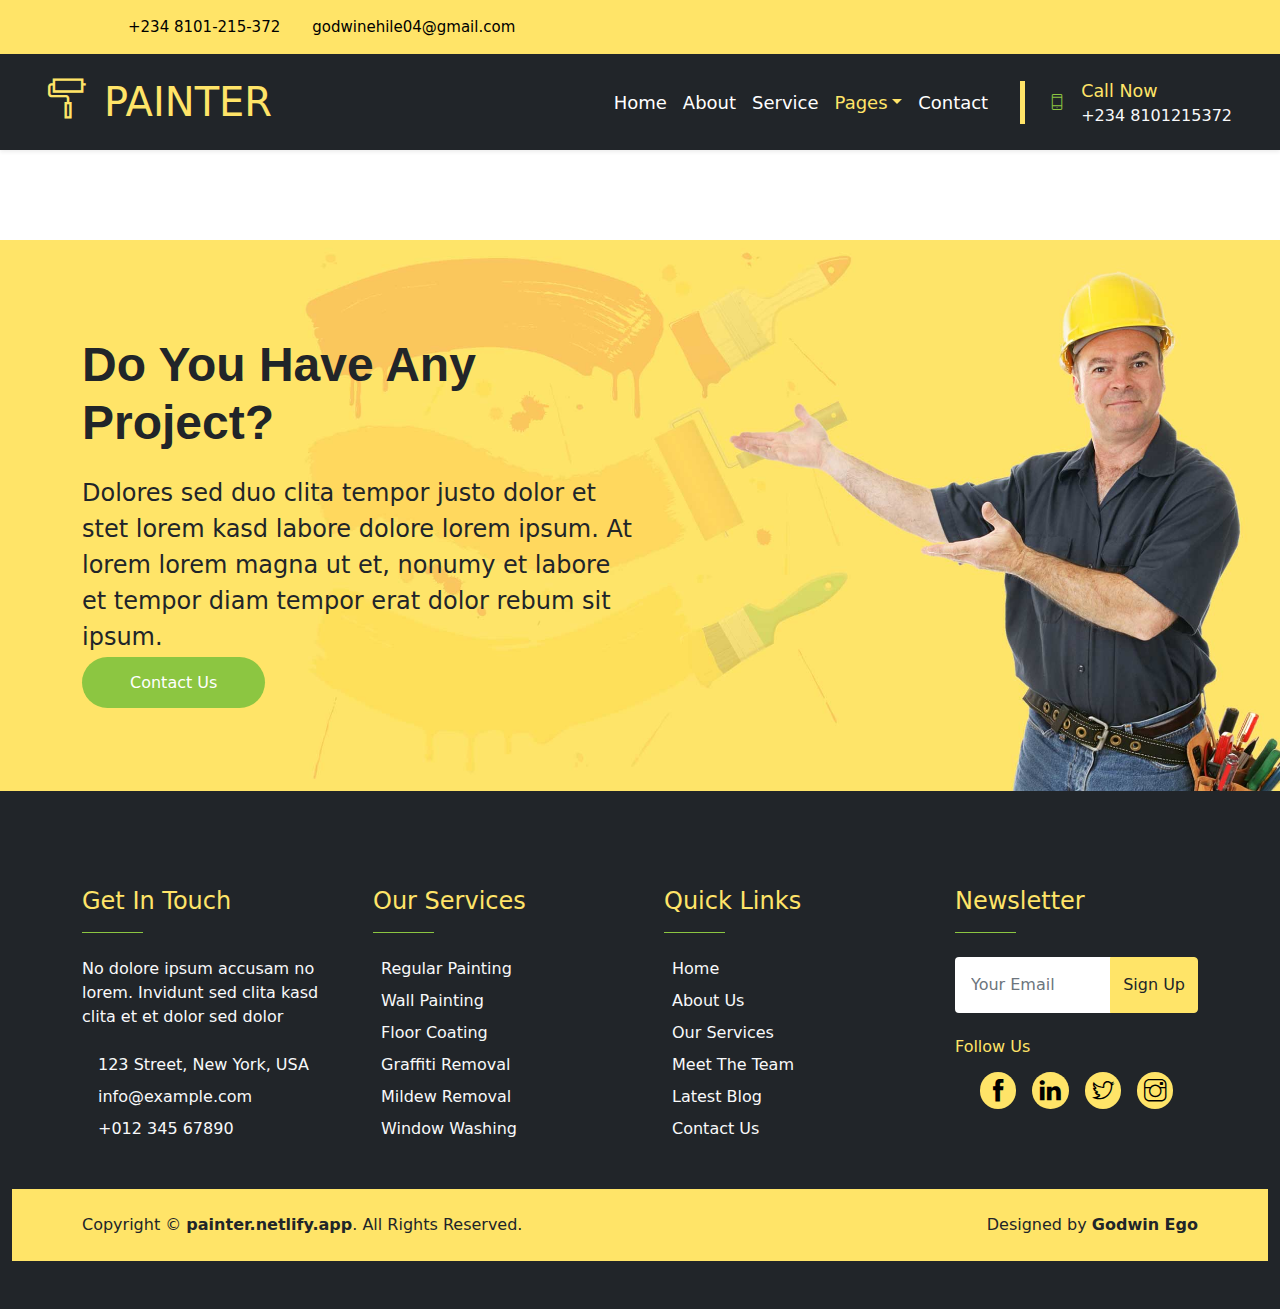
<file: team.html>
<!DOCTYPE html>
<html lang="en">

  <head>
    <meta charset="UTF-8">
    <meta http-equiv="X-UA-Compatible" content="IE=edge">
    <meta name="viewport" content="width=device-width, initial-scale=1.0">
    <title>PAINTER - Paint Company Website </title>
    <!--====================STYLESHEET==================-->
    <link rel="stylesheet" href="css/style.css">
    <!--====================BOOTSTRAP STYLESHEET==================-->
    <link rel="stylesheet" href="Bootstrap/css/bootstrap.css">
    <!--====================JQUERY==================-->
    <script src="Bootstrap/jquery-3.6.1.min.js"></script>
    <!--===================THEMIFY ICONS===================-->
    <link rel="stylesheet" href="themify-icons/css/themify-icons.css">
  </head>

  <body>

    <!--LOADER STARTS-->
    <div id="loader-wrapper">
      <div id="loader"></div>
      <div class="loader-section bg-primary section-left"></div>
      <div class="loader-section bg-primary section-right"></div>
    </div>
    <!--LOADER ENDS-->

    <!--PRE PAGE CONTACT STARTS-->
    <div class="prepage-contact bg-primary">
      <a href="callto: 08101215372" class="phone">
        +234 8101-215-372
      </a>
      <a class="email" href="mailto:godwinehile04@gmail.com">
        godwinehile04@gmail.com
      </a>
    </div>

    <!--PRE PAGE CONTACT ENDS-->

    <!--NAVBAR STARTS-->
    <nav class="navbar navbar-expand-lg bg-dark navbar-dark shadow-sm px-5 py-4">
      <a href="index.html" class="navbar-brand p-0">
        <h1 class="m-0 text-uppercase text-primary"><i class="ti ti-paint-roller text-primary me-3"></i>Painter</h1>
      </a>
      <button class="navbar-toggler" type="button" data-bs-toggle="collapse" data-bs-target="#navbarCollapse">
        <span class="navbar-toggler-icon"></span>
      </button>
      <div class="collapse navbar-collapse" id="navbarCollapse">
        <div class="navbar-nav ms-auto py-0 pe-4 border-end border-5 border-primary">
          <a href="index.html" class="text-white nav-item nav-link ">Home</a>
          <a href="about.html" class="text-white nav-item nav-link">About</a>
          <a href="service.html" class=" text-white nav-item nav-link">Service</a>
          <div class="nav-item  dropdown">
            <a href="#" class="nav-link dropdown-toggle text-primary active" data-bs-toggle="dropdown">Pages</a>
            <div class="dropdown-menu m-0">
              <a href="blog.html" class="dropdown-item">Blog Grid</a>
              <a href="detail.html" class="dropdown-item">Blog Detail</a>
              <a href="team.html" class="dropdown-item">The Team</a>
              <a href="testimonial.html" class="dropdown-item">Testimonial</a>
            </div>
          </div>
          <a href="contact.html" class=" text-white nav-item nav-link">Contact</a>
        </div>
        <div class="d-none d-lg-flex align-items-center ps-4">
          <i class="ti  ti-mobile text-secondary me-3"></i>
          <div>
            <h5 class="text-primary mb-1"><small>Call Now</small></h5>
            <h6 class="text-light m-0">+234 8101215372</h6>
          </div>
        </div>
      </div>
    </nav>
    <!--NAVBAR ENDS-->






















    <!--CALL TO ACTION STARTS-->

    <div class="container-fluid bg-primary bg-call-to-action py-5" style="margin-top: 90px;">
      <div class="container py-5">
        <div class="row g-0 justify-content-start">
          <div class="col-lg-6">
            <p class="h1 text-dark mb-4">Do You Have Any Project?</p>
            <p class="fs-4 fw-normal">Dolores sed duo clita tempor justo dolor et stet lorem kasd labore dolore lorem
              ipsum. At lorem lorem magna ut et, nonumy et labore et tempor diam tempor erat dolor rebum sit ipsum.</p>
            <a href="" class="quote py-3 px-5  btn-secondary ">Contact Us</a>
          </div>
        </div>
      </div>
    </div>


    <!--CALL TO ACTION ENDS-->



    <!--FOOTER STARTS-->
    <div class="container-fluid bg-dark bg-footer text-light py-5">
      <div class="container py-5">
        <div class="row g-5">
          <div class="col-lg-3 col-md-6">
            <h4 class="text-primary">Get In Touch</h4>
            <hr class="w-25 text-secondary mb-4" style="opacity: 1;">
            <p class="mb-4">No dolore ipsum accusam no lorem. Invidunt sed clita kasd clita et et dolor sed dolor</p>
            <p class="mb-2"><i class="fa fa-map-marker-alt text-primary me-3"></i>123 Street, New York, USA</p>
            <p class="mb-2"><i class="fa fa-envelope text-primary me-3"></i>info@example.com</p>
            <p class="mb-0"><i class="fa fa-phone-alt text-primary me-3"></i>+012 345 67890</p>
          </div>
          <div class="col-lg-3 col-md-6">
            <h4 class="text-primary">Our Services</h4>
            <hr class="w-25 text-secondary mb-4" style="opacity: 1;">
            <div class="d-flex flex-column justify-content-start">
              <a class="text-light mb-2" href="#"><i class="fa fa-angle-right me-2"></i>Regular Painting</a>
              <a class="text-light mb-2" href="#"><i class="fa fa-angle-right me-2"></i>Wall Painting</a>
              <a class="text-light mb-2" href="#"><i class="fa fa-angle-right me-2"></i>Floor Coating</a>
              <a class="text-light mb-2" href="#"><i class="fa fa-angle-right me-2"></i>Graffiti Removal</a>
              <a class="text-light mb-2" href="#"><i class="fa fa-angle-right me-2"></i>Mildew Removal</a>
              <a class="text-light" href="#"><i class="fa fa-angle-right me-2"></i>Window Washing</a>
            </div>
          </div>
          <div class="col-lg-3 col-md-6">
            <h4 class="text-primary">Quick Links</h4>
            <hr class="w-25 text-secondary mb-4" style="opacity: 1;">
            <div class="d-flex flex-column justify-content-start">
              <a class="text-light mb-2" href="#"><i class="fa fa-angle-right me-2"></i>Home</a>
              <a class="text-light mb-2" href="#"><i class="fa fa-angle-right me-2"></i>About Us</a>
              <a class="text-light mb-2" href="#"><i class="fa fa-angle-right me-2"></i>Our Services</a>
              <a class="text-light mb-2" href="#"><i class="fa fa-angle-right me-2"></i>Meet The Team</a>
              <a class="text-light mb-2" href="#"><i class="fa fa-angle-right me-2"></i>Latest Blog</a>
              <a class="text-light" href="#"><i class="fa fa-angle-right me-2"></i>Contact Us</a>
            </div>
          </div>
          <div class="col-lg-3 col-md-6">
            <h4 class="text-primary">Newsletter</h4>
            <hr class="w-25 text-secondary mb-4" style="opacity: 1;">
            <form action="">
              <div class="input-group">
                <input type="text" class="form-control p-3 border-0" placeholder="Your Email">
                <button class="btn btn-primary text-dark">Sign Up</button>
              </div>
            </form>
            <h6 class="text-primary mt-4 mb-3">Follow Us</h6>
            <div>
              <div class="social-media d-flex gap-3">
                <a href="#" class="facebook">
                  <i class="ti ti-facebook"></i>
                </a>
                <a href="#" class="facebook">
                  <i class="ti ti-linkedin"></i>
                </a>
                <a href="#" class="facebook">
                  <i class="ti ti-twitter"></i>
                </a>
                <a href="#" class="facebook">
                  <i class="ti ti-instagram"></i>
                </a>
              </div>
            </div>
          </div>
        </div>
      </div>





      <div class="container-fluid bg-primary text-dark py-4">
        <div class="container">
          <div class="row g-0">
            <div class="col-md-6 text-center text-md-start">
              <p class="mb-md-0">Copyright © <a class="text-dark fw-bold"
                  href="painter.netlify.app">painter.netlify.app</a>. All Rights
                Reserved.</p>
            </div>
            <div class="col-md-6 text-center text-md-end">
              <p class="mb-0">Designed by <a class="text-dark fw-bold">Godwin Ego</a></p>
            </div>
          </div>
        </div>
      </div>
      <!--FOOTER ENDS-->

      <!--====================MAIN SCRIPT==================-->
      <script src="js/custom.js"></script>
      <!--====================BOOTSTRAP SCRIPT==================-->
      <script src="Bootstrap/js/bootstrap.js"></script>
  </body>

</html>
</file>
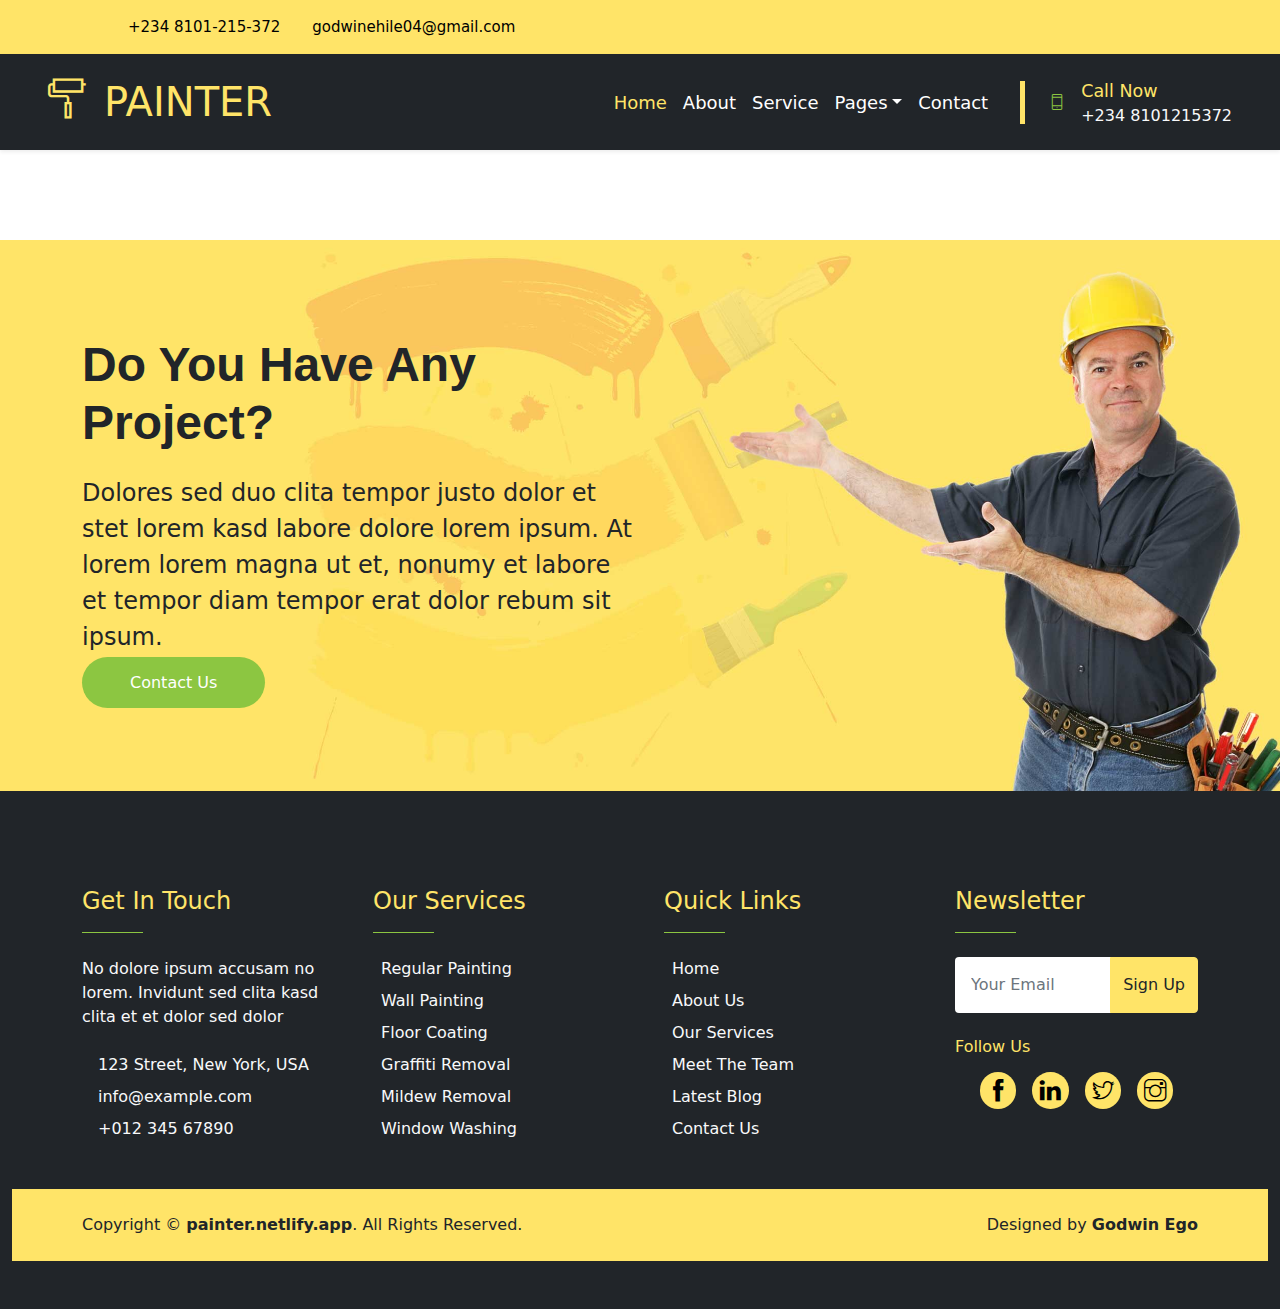
<file: testimonial.html>
<!DOCTYPE html>
<html lang="en">

  <head>
    <meta charset="UTF-8">
    <meta http-equiv="X-UA-Compatible" content="IE=edge">
    <meta name="viewport" content="width=device-width, initial-scale=1.0">
    <title>PAINTER - Paint Company Website </title>
    <!--====================STYLESHEET==================-->
    <link rel="stylesheet" href="css/style.css">
    <!--====================BOOTSTRAP STYLESHEET==================-->
    <link rel="stylesheet" href="Bootstrap/css/bootstrap.css">
    <!--====================JQUERY==================-->
    <script src="Bootstrap/jquery-3.6.1.min.js"></script>
    <!--===================THEMIFY ICONS===================-->
    <link rel="stylesheet" href="themify-icons/css/themify-icons.css">
  </head>

  <body>

    <!--LOADER STARTS-->
    <div id="loader-wrapper">
      <div id="loader"></div>
      <div class="loader-section bg-primary section-left"></div>
      <div class="loader-section bg-primary section-right"></div>
    </div>
    <!--LOADER ENDS-->

    <!--PRE PAGE CONTACT STARTS-->
    <div class="prepage-contact bg-primary">
      <a href="callto: 08101215372" class="phone">
        +234 8101-215-372
      </a>
      <a class="email" href="mailto:godwinehile04@gmail.com">
        godwinehile04@gmail.com
      </a>
    </div>

    <!--PRE PAGE CONTACT ENDS-->

    <!--NAVBAR STARTS-->
    <nav class="navbar navbar-expand-lg bg-dark navbar-dark shadow-sm px-5 py-4">
      <a href="index.html" class="navbar-brand p-0">
        <h1 class="m-0 text-uppercase text-primary"><i class="ti ti-paint-roller text-primary me-3"></i>Painter</h1>
      </a>
      <button class="navbar-toggler" type="button" data-bs-toggle="collapse" data-bs-target="#navbarCollapse">
        <span class="navbar-toggler-icon"></span>
      </button>
      <div class="collapse navbar-collapse" id="navbarCollapse">
        <div class="navbar-nav ms-auto py-0 pe-4 border-end border-5 border-primary">
          <a href="index.html" class="text-primary nav-item nav-link active">Home</a>
          <a href="about.html" class="text-white nav-item nav-link">About</a>
          <a href="service.html" class=" text-white nav-item nav-link">Service</a>
          <div class="nav-item  dropdown">
            <a href="#" class="nav-link dropdown-toggle text-white" data-bs-toggle="dropdown">Pages</a>
            <div class="dropdown-menu m-0">
              <a href="blog.html" class="dropdown-item">Blog Grid</a>
              <a href="detail.html" class="dropdown-item">Blog Detail</a>
              <a href="team.html" class="dropdown-item">The Team</a>
              <a href="testimonial.html" class="dropdown-item">Testimonial</a>
            </div>
          </div>
          <a href="contact.html" class=" text-white nav-item nav-link">Contact</a>
        </div>
        <div class="d-none d-lg-flex align-items-center ps-4">
          <i class="ti  ti-mobile text-secondary me-3"></i>
          <div>
            <h5 class="text-primary mb-1"><small>Call Now</small></h5>
            <h6 class="text-light m-0">+234 8101215372</h6>
          </div>
        </div>
      </div>
    </nav>
    <!--NAVBAR ENDS-->






















    <!--CALL TO ACTION STARTS-->

    <div class="container-fluid bg-primary bg-call-to-action py-5" style="margin-top: 90px;">
      <div class="container py-5">
        <div class="row g-0 justify-content-start">
          <div class="col-lg-6">
            <p class="h1 text-dark mb-4">Do You Have Any Project?</p>
            <p class="fs-4 fw-normal">Dolores sed duo clita tempor justo dolor et stet lorem kasd labore dolore lorem
              ipsum. At lorem lorem magna ut et, nonumy et labore et tempor diam tempor erat dolor rebum sit ipsum.</p>
            <a href="" class="quote py-3 px-5  btn-secondary ">Contact Us</a>
          </div>
        </div>
      </div>
    </div>


    <!--CALL TO ACTION ENDS-->



    <!--FOOTER STARTS-->
    <div class="container-fluid bg-dark bg-footer text-light py-5">
      <div class="container py-5">
        <div class="row g-5">
          <div class="col-lg-3 col-md-6">
            <h4 class="text-primary">Get In Touch</h4>
            <hr class="w-25 text-secondary mb-4" style="opacity: 1;">
            <p class="mb-4">No dolore ipsum accusam no lorem. Invidunt sed clita kasd clita et et dolor sed dolor</p>
            <p class="mb-2"><i class="fa fa-map-marker-alt text-primary me-3"></i>123 Street, New York, USA</p>
            <p class="mb-2"><i class="fa fa-envelope text-primary me-3"></i>info@example.com</p>
            <p class="mb-0"><i class="fa fa-phone-alt text-primary me-3"></i>+012 345 67890</p>
          </div>
          <div class="col-lg-3 col-md-6">
            <h4 class="text-primary">Our Services</h4>
            <hr class="w-25 text-secondary mb-4" style="opacity: 1;">
            <div class="d-flex flex-column justify-content-start">
              <a class="text-light mb-2" href="#"><i class="fa fa-angle-right me-2"></i>Regular Painting</a>
              <a class="text-light mb-2" href="#"><i class="fa fa-angle-right me-2"></i>Wall Painting</a>
              <a class="text-light mb-2" href="#"><i class="fa fa-angle-right me-2"></i>Floor Coating</a>
              <a class="text-light mb-2" href="#"><i class="fa fa-angle-right me-2"></i>Graffiti Removal</a>
              <a class="text-light mb-2" href="#"><i class="fa fa-angle-right me-2"></i>Mildew Removal</a>
              <a class="text-light" href="#"><i class="fa fa-angle-right me-2"></i>Window Washing</a>
            </div>
          </div>
          <div class="col-lg-3 col-md-6">
            <h4 class="text-primary">Quick Links</h4>
            <hr class="w-25 text-secondary mb-4" style="opacity: 1;">
            <div class="d-flex flex-column justify-content-start">
              <a class="text-light mb-2" href="#"><i class="fa fa-angle-right me-2"></i>Home</a>
              <a class="text-light mb-2" href="#"><i class="fa fa-angle-right me-2"></i>About Us</a>
              <a class="text-light mb-2" href="#"><i class="fa fa-angle-right me-2"></i>Our Services</a>
              <a class="text-light mb-2" href="#"><i class="fa fa-angle-right me-2"></i>Meet The Team</a>
              <a class="text-light mb-2" href="#"><i class="fa fa-angle-right me-2"></i>Latest Blog</a>
              <a class="text-light" href="#"><i class="fa fa-angle-right me-2"></i>Contact Us</a>
            </div>
          </div>
          <div class="col-lg-3 col-md-6">
            <h4 class="text-primary">Newsletter</h4>
            <hr class="w-25 text-secondary mb-4" style="opacity: 1;">
            <form action="">
              <div class="input-group">
                <input type="text" class="form-control p-3 border-0" placeholder="Your Email">
                <button class="btn btn-primary text-dark">Sign Up</button>
              </div>
            </form>
            <h6 class="text-primary mt-4 mb-3">Follow Us</h6>
            <div>
              <div class="social-media d-flex gap-3">
                <a href="#" class="facebook">
                  <i class="ti ti-facebook"></i>
                </a>
                <a href="#" class="facebook">
                  <i class="ti ti-linkedin"></i>
                </a>
                <a href="#" class="facebook">
                  <i class="ti ti-twitter"></i>
                </a>
                <a href="#" class="facebook">
                  <i class="ti ti-instagram"></i>
                </a>
              </div>
            </div>
          </div>
        </div>
      </div>





      <div class="container-fluid bg-primary text-dark py-4">
        <div class="container">
          <div class="row g-0">
            <div class="col-md-6 text-center text-md-start">
              <p class="mb-md-0">Copyright © <a class="text-dark fw-bold"
                  href="painter.netlify.app">painter.netlify.app</a>. All Rights
                Reserved.</p>
            </div>
            <div class="col-md-6 text-center text-md-end">
              <p class="mb-0">Designed by <a class="text-dark fw-bold">Godwin Ego</a></p>
            </div>
          </div>
        </div>
      </div>
      <!--FOOTER ENDS-->
      <!--====================MAIN SCRIPT==================-->
      <script src="js/custom.js"></script>
      <!--====================BOOTSTRAP SCRIPT==================-->
      <script src="Bootstrap/js/bootstrap.js"></script>
  </body>

</html>
</file>
<file: css/style.css>
body {
  font-size: 15px;
  margin: 0 !important;
  padding: 0 !important;
}
body a {
  text-decoration: none;
}
body img {
  width: 100%;
}

/*===================PRELOADER STARTS=================*/
#loader-wrapper {
  position: fixed;
  top: 0;
  left: 0;
  width: 100%;
  height: 100%;
  z-index: 2000;
}

#loader {
  display: block;
  position: relative;
  left: 50%;
  top: 50%;
  width: 150px;
  height: 150px;
  margin: -75px 0 0 -75px;
  border-radius: 50%;
  border: 3px solid transparent;
  border-top-color: #3498db;
  /* Chrome, Opera 15+, Safari 5+ */
  -webkit-animation: spin 2s linear infinite;
          animation: spin 2s linear infinite;
  /* Chrome, Firefox 16+, IE 10+, Opera */
  z-index: 2001;
}

#loader:before {
  content: "";
  position: absolute;
  top: 5px;
  left: 5px;
  right: 5px;
  bottom: 5px;
  border-radius: 50%;
  border: 3px solid transparent;
  border-top-color: #e74c3c;
  /* Chrome, Opera 15+, Safari 5+ */
  -webkit-animation: spin 3s linear infinite;
          animation: spin 3s linear infinite;
  /* Chrome, Firefox 16+, IE 10+, Opera */
}

#loader:after {
  content: "";
  position: absolute;
  top: 15px;
  left: 15px;
  right: 15px;
  bottom: 15px;
  border-radius: 50%;
  border: 3px solid transparent;
  border-top-color: #222222;
  /* Chrome, Opera 15+, Safari 5+ */
  -webkit-animation: spin 1.5s linear infinite;
          animation: spin 1.5s linear infinite;
  /* Chrome, Firefox 16+, IE 10+, Opera */
}

@-webkit-keyframes spin {
  0% {
    /* Chrome, Opera 15+, Safari 3.1+ */
    /* IE 9 */
    transform: rotate(0deg);
    /* Firefox 16+, IE 10+, Opera */
  }
  100% {
    /* Chrome, Opera 15+, Safari 3.1+ */
    /* IE 9 */
    transform: rotate(360deg);
    /* Firefox 16+, IE 10+, Opera */
  }
}

@keyframes spin {
  0% {
    /* Chrome, Opera 15+, Safari 3.1+ */
    /* IE 9 */
    transform: rotate(0deg);
    /* Firefox 16+, IE 10+, Opera */
  }
  100% {
    /* Chrome, Opera 15+, Safari 3.1+ */
    /* IE 9 */
    transform: rotate(360deg);
    /* Firefox 16+, IE 10+, Opera */
  }
}
#loader-wrapper .loader-section {
  position: fixed;
  top: 0;
  width: 51%;
  height: 100%;
  z-index: 2000;
  /* Chrome, Opera 15+, Safari 3.1+ */
  /* IE 9 */
  transform: translateX(0);
  /* Firefox 16+, IE 10+, Opera */
}

#loader-wrapper .loader-section.section-left {
  left: 0;
}

#loader-wrapper .loader-section.section-right {
  right: 0;
}

/* Loaded */
.loaded #loader-wrapper .loader-section.section-left {
  /* Chrome, Opera 15+, Safari 3.1+ */
  /* IE 9 */
  transform: translateX(-100%);
  /* Firefox 16+, IE 10+, Opera */
  transition: all 0.7s 0.3s cubic-bezier(0.645, 0.045, 0.355, 1);
}

.loaded #loader-wrapper .loader-section.section-right {
  /* Chrome, Opera 15+, Safari 3.1+ */
  /* IE 9 */
  transform: translateX(100%);
  /* Firefox 16+, IE 10+, Opera */
  transition: all 0.7s 0.3s cubic-bezier(0.645, 0.045, 0.355, 1);
}

.loaded #loader {
  opacity: 0;
  transition: all 1s ease-out;
}

.loaded #loader-wrapper {
  visibility: hidden;
  /* Chrome, Opera 15+, Safari 3.1+ */
  /* IE 9 */
  transform: translateY(-100%);
  /* Firefox 16+, IE 10+, Opera */
  transition: all 1s 1s ease-out;
}

/* JavaScript Turned Off */
.no-js #loader-wrapper {
  display: none;
}

/*============ PRELOADER ENDS ==================================*/
/*=====================PRE PAGE CONTACT STARTS=====================*/
.prepage-contact {
  width: 100%;
  height: 6vh;
  display: flex;
  align-items: center;
  gap: 2rem;
  padding-left: 10%;
}
@media (max-width: 500px) {
  .prepage-contact {
    display: none;
  }
}
.prepage-contact a {
  color: black;
  font-size: 15px;
  font-family: raleway, system-ui, -apple-system, BlinkMacSystemFont, "Segoe UI", Roboto, Oxygen, Ubuntu, Cantarell, "Open Sans", "Helvetica Neue", sans-serif;
}

/*=====================PRE PAGE CONTACT ENDS=====================*/
/*==================NAV LINK===============*/
.navbar-dark .navbar-nav .nav-link {
  position: relative;
  font-size: 18px;
  color: var(--light);
  outline: none;
  transition: 0.5s;
}

.navbar-dark .navbar-nav .nav-link:hover {
  color: #ffe468;
}

/*======================HERO AREA BEGINS============*/
.hero {
  position: relative;
  height: 70vh;
}
.hero .hero-area {
  height: 100%;
  background: url(../img/hero.jpg) top right no-repeat;
  background-size: contain;
}
@media (max-width: 500px) {
  .hero .hero-area {
    background-size: cover;
  }
}
.hero .overlay {
  background: rgba(150, 150, 150, 0.4);
  height: 70vh;
  position: absolute;
  top: 0;
  left: 0;
  width: 100%;
  z-index: 3;
  padding-left: 15%;
  padding-top: 5%;
}
@media (max-width: 500px) {
  .hero .overlay {
    background: rgba(150, 150, 150, 0.7);
  }
}
@media (max-width: 992px) {
  .hero .overlay {
    padding-top: 15%;
    padding-left: 5%;
  }
}
.hero .overlay .col-md-7 p.text-dark {
  font-size: 4rem;
  font-weight: 800;
  font-family: sans-serif;
}
@media (max-width: 992px) {
  .hero .overlay .col-md-7 p.text-dark {
    font-size: 3rem;
    text-align: center;
  }
}
.hero .overlay .col-md-7 p.text-mute {
  font-size: 23px;
  font-family: Raleway;
}
@media (max-width: 500px) {
  .hero .overlay .col-md-7 p.text-mute {
    color: black;
    font-size: 20px;
    text-align: center;
    margin-top: 10%;
  }
}
.hero .overlay .col-md-7 .buttons {
  display: flex;
  align-items: center;
  gap: 1rem;
  margin-top: 5%;
}
@media (max-width: 500px) {
  .hero .overlay .col-md-7 .buttons {
    margin-top: 20%;
  }
}
.hero .overlay .col-md-7 .buttons .quote {
  border-radius: 30px;
  transition: 0.5s;
}
.hero .overlay .col-md-7 .buttons .quote:hover {
  background-color: transparent;
  color: black;
  box-shadow: 2px 0px 10px green;
}

/*======================HERO AREA ENDS============*/
/*===================CALL TO ACTION STARTS=========*/
.bg-call-to-action {
  background: url(../img/call-to-action.jpg);
  background-size: contain;
  background-position: right;
  background-repeat: no-repeat;
}
@media (max-width: 500px) {
  .bg-call-to-action {
    background-size: cover;
  }
}
.bg-call-to-action .quote {
  border-radius: 30px;
  transition: 0.5s;
}
.bg-call-to-action .quote:hover {
  color: black;
  box-shadow: 2px 0px 10px green;
}
.bg-call-to-action p.text-dark {
  font-size: 3rem;
  font-weight: 600;
  font-family: sans-serif;
}

/*===================CALL TO ACTION ENDS=========*/
.social-media {
  justify-content: center;
  align-items: center;
}
.social-media .facebook {
  background-color: #ffe468;
  width: 15%;
  aspect-ratio: 1/1;
  border-radius: 50%;
  color: black;
  display: flex;
  justify-content: center;
  align-items: center;
  transition: 1s all ease-in-out;
}
.social-media .facebook i {
  font-size: 1.4rem;
  transition: 1s all ease-in-out;
}
.social-media .facebook i:hover {
  transform: rotate(360deg);
}
.social-media .facebook:hover {
  background-color: white;
}

.bg-hero {
  background: url(../img/hero.jpg);
  background-position: top right;
  background-repeat: no-repeat;
  background-size: contain;
}
@media (max-width: 500px) {
  .bg-hero {
    background-size: cover;
  }
}
.bg-hero p.text-dark {
  font-weight: 600;
  font-size: 3rem;
}

/*==================WELCOME STARTS===================*/
.welcome {
  width: 70%;
  margin: 20vh 15%;
  display: flex;
  justify-content: center;
  align-items: center;
}
.welcome .row .col-md-6 .welcome-card {
  position: absolute;
  z-index: 1;
  width: 100vh;
  background-image: url(/img/about-bg.jpg);
  height: 50vh;
  padding: 15% 10%;
}
.welcome .row .col-md-6 .welcome-card h1 {
  font-family: "Segoe UI", Tahoma, Geneva, Verdana, sans-serif;
  font-weight: bolder;
}
.welcome .row .col-md-6 .welcome-card p.text-muted {
  font-family: fantasy;
}
.welcome .row .col-md-6 .welcome-card .quote {
  border-radius: 30px;
  transition: 0.5s;
}
.welcome .row .col-md-6 .welcome-card .quote:hover {
  color: black;
  background-color: transparent;
  box-shadow: 2px 2px 2px 2px green;
}

/*==================WELCOME ENDS===================*//*# sourceMappingURL=style.css.map */
</file>
<file: themify-icons/css/themify-icons.css>
@font-face {
	font-family: 'themify';
	src:url("../fonts/themify.eot?-fvbane");
	src:url("../fonts/themify.eot?#iefix-fvbane") format("embedded-opentype"),
		url("../fonts/themify.woff?-fvbane") format("woff"),
		url("../fonts/themify.ttf?-fvbane") format("truetype"),
		url("../fonts/themify.svg?-fvbane#themify") format("svg");
	font-weight: normal;
	font-style: normal;
}

[class^="ti-"], [class*=" ti-"] {
	font-family: 'themify';
	speak: none;
	font-style: normal;
	font-weight: normal;
	font-variant: normal;
	text-transform: none;
	line-height: 1;

	/* Better Font Rendering =========== */
	-webkit-font-smoothing: antialiased;
	-moz-osx-font-smoothing: grayscale;
}

.ti-wand:before {
	content: "\e600";
}
.ti-volume:before {
	content: "\e601";
}
.ti-user:before {
	content: "\e602";
}
.ti-unlock:before {
	content: "\e603";
}
.ti-unlink:before {
	content: "\e604";
}
.ti-trash:before {
	content: "\e605";
}
.ti-thought:before {
	content: "\e606";
}
.ti-target:before {
	content: "\e607";
}
.ti-tag:before {
	content: "\e608";
}
.ti-tablet:before {
	content: "\e609";
}
.ti-star:before {
	content: "\e60a";
}
.ti-spray:before {
	content: "\e60b";
}
.ti-signal:before {
	content: "\e60c";
}
.ti-shopping-cart:before {
	content: "\e60d";
}
.ti-shopping-cart-full:before {
	content: "\e60e";
}
.ti-settings:before {
	content: "\e60f";
}
.ti-search:before {
	content: "\e610";
}
.ti-zoom-in:before {
	content: "\e611";
}
.ti-zoom-out:before {
	content: "\e612";
}
.ti-cut:before {
	content: "\e613";
}
.ti-ruler:before {
	content: "\e614";
}
.ti-ruler-pencil:before {
	content: "\e615";
}
.ti-ruler-alt:before {
	content: "\e616";
}
.ti-bookmark:before {
	content: "\e617";
}
.ti-bookmark-alt:before {
	content: "\e618";
}
.ti-reload:before {
	content: "\e619";
}
.ti-plus:before {
	content: "\e61a";
}
.ti-pin:before {
	content: "\e61b";
}
.ti-pencil:before {
	content: "\e61c";
}
.ti-pencil-alt:before {
	content: "\e61d";
}
.ti-paint-roller:before {
	content: "\e61e";
}
.ti-paint-bucket:before {
	content: "\e61f";
}
.ti-na:before {
	content: "\e620";
}
.ti-mobile:before {
	content: "\e621";
}
.ti-minus:before {
	content: "\e622";
}
.ti-medall:before {
	content: "\e623";
}
.ti-medall-alt:before {
	content: "\e624";
}
.ti-marker:before {
	content: "\e625";
}
.ti-marker-alt:before {
	content: "\e626";
}
.ti-arrow-up:before {
	content: "\e627";
}
.ti-arrow-right:before {
	content: "\e628";
}
.ti-arrow-left:before {
	content: "\e629";
}
.ti-arrow-down:before {
	content: "\e62a";
}
.ti-lock:before {
	content: "\e62b";
}
.ti-location-arrow:before {
	content: "\e62c";
}
.ti-link:before {
	content: "\e62d";
}
.ti-layout:before {
	content: "\e62e";
}
.ti-layers:before {
	content: "\e62f";
}
.ti-layers-alt:before {
	content: "\e630";
}
.ti-key:before {
	content: "\e631";
}
.ti-import:before {
	content: "\e632";
}
.ti-image:before {
	content: "\e633";
}
.ti-heart:before {
	content: "\e634";
}
.ti-heart-broken:before {
	content: "\e635";
}
.ti-hand-stop:before {
	content: "\e636";
}
.ti-hand-open:before {
	content: "\e637";
}
.ti-hand-drag:before {
	content: "\e638";
}
.ti-folder:before {
	content: "\e639";
}
.ti-flag:before {
	content: "\e63a";
}
.ti-flag-alt:before {
	content: "\e63b";
}
.ti-flag-alt-2:before {
	content: "\e63c";
}
.ti-eye:before {
	content: "\e63d";
}
.ti-export:before {
	content: "\e63e";
}
.ti-exchange-vertical:before {
	content: "\e63f";
}
.ti-desktop:before {
	content: "\e640";
}
.ti-cup:before {
	content: "\e641";
}
.ti-crown:before {
	content: "\e642";
}
.ti-comments:before {
	content: "\e643";
}
.ti-comment:before {
	content: "\e644";
}
.ti-comment-alt:before {
	content: "\e645";
}
.ti-close:before {
	content: "\e646";
}
.ti-clip:before {
	content: "\e647";
}
.ti-angle-up:before {
	content: "\e648";
}
.ti-angle-right:before {
	content: "\e649";
}
.ti-angle-left:before {
	content: "\e64a";
}
.ti-angle-down:before {
	content: "\e64b";
}
.ti-check:before {
	content: "\e64c";
}
.ti-check-box:before {
	content: "\e64d";
}
.ti-camera:before {
	content: "\e64e";
}
.ti-announcement:before {
	content: "\e64f";
}
.ti-brush:before {
	content: "\e650";
}
.ti-briefcase:before {
	content: "\e651";
}
.ti-bolt:before {
	content: "\e652";
}
.ti-bolt-alt:before {
	content: "\e653";
}
.ti-blackboard:before {
	content: "\e654";
}
.ti-bag:before {
	content: "\e655";
}
.ti-move:before {
	content: "\e656";
}
.ti-arrows-vertical:before {
	content: "\e657";
}
.ti-arrows-horizontal:before {
	content: "\e658";
}
.ti-fullscreen:before {
	content: "\e659";
}
.ti-arrow-top-right:before {
	content: "\e65a";
}
.ti-arrow-top-left:before {
	content: "\e65b";
}
.ti-arrow-circle-up:before {
	content: "\e65c";
}
.ti-arrow-circle-right:before {
	content: "\e65d";
}
.ti-arrow-circle-left:before {
	content: "\e65e";
}
.ti-arrow-circle-down:before {
	content: "\e65f";
}
.ti-angle-double-up:before {
	content: "\e660";
}
.ti-angle-double-right:before {
	content: "\e661";
}
.ti-angle-double-left:before {
	content: "\e662";
}
.ti-angle-double-down:before {
	content: "\e663";
}
.ti-zip:before {
	content: "\e664";
}
.ti-world:before {
	content: "\e665";
}
.ti-wheelchair:before {
	content: "\e666";
}
.ti-view-list:before {
	content: "\e667";
}
.ti-view-list-alt:before {
	content: "\e668";
}
.ti-view-grid:before {
	content: "\e669";
}
.ti-uppercase:before {
	content: "\e66a";
}
.ti-upload:before {
	content: "\e66b";
}
.ti-underline:before {
	content: "\e66c";
}
.ti-truck:before {
	content: "\e66d";
}
.ti-timer:before {
	content: "\e66e";
}
.ti-ticket:before {
	content: "\e66f";
}
.ti-thumb-up:before {
	content: "\e670";
}
.ti-thumb-down:before {
	content: "\e671";
}
.ti-text:before {
	content: "\e672";
}
.ti-stats-up:before {
	content: "\e673";
}
.ti-stats-down:before {
	content: "\e674";
}
.ti-split-v:before {
	content: "\e675";
}
.ti-split-h:before {
	content: "\e676";
}
.ti-smallcap:before {
	content: "\e677";
}
.ti-shine:before {
	content: "\e678";
}
.ti-shift-right:before {
	content: "\e679";
}
.ti-shift-left:before {
	content: "\e67a";
}
.ti-shield:before {
	content: "\e67b";
}
.ti-notepad:before {
	content: "\e67c";
}
.ti-server:before {
	content: "\e67d";
}
.ti-quote-right:before {
	content: "\e67e";
}
.ti-quote-left:before {
	content: "\e67f";
}
.ti-pulse:before {
	content: "\e680";
}
.ti-printer:before {
	content: "\e681";
}
.ti-power-off:before {
	content: "\e682";
}
.ti-plug:before {
	content: "\e683";
}
.ti-pie-chart:before {
	content: "\e684";
}
.ti-paragraph:before {
	content: "\e685";
}
.ti-panel:before {
	content: "\e686";
}
.ti-package:before {
	content: "\e687";
}
.ti-music:before {
	content: "\e688";
}
.ti-music-alt:before {
	content: "\e689";
}
.ti-mouse:before {
	content: "\e68a";
}
.ti-mouse-alt:before {
	content: "\e68b";
}
.ti-money:before {
	content: "\e68c";
}
.ti-microphone:before {
	content: "\e68d";
}
.ti-menu:before {
	content: "\e68e";
}
.ti-menu-alt:before {
	content: "\e68f";
}
.ti-map:before {
	content: "\e690";
}
.ti-map-alt:before {
	content: "\e691";
}
.ti-loop:before {
	content: "\e692";
}
.ti-location-pin:before {
	content: "\e693";
}
.ti-list:before {
	content: "\e694";
}
.ti-light-bulb:before {
	content: "\e695";
}
.ti-Italic:before {
	content: "\e696";
}
.ti-info:before {
	content: "\e697";
}
.ti-infinite:before {
	content: "\e698";
}
.ti-id-badge:before {
	content: "\e699";
}
.ti-hummer:before {
	content: "\e69a";
}
.ti-home:before {
	content: "\e69b";
}
.ti-help:before {
	content: "\e69c";
}
.ti-headphone:before {
	content: "\e69d";
}
.ti-harddrives:before {
	content: "\e69e";
}
.ti-harddrive:before {
	content: "\e69f";
}
.ti-gift:before {
	content: "\e6a0";
}
.ti-game:before {
	content: "\e6a1";
}
.ti-filter:before {
	content: "\e6a2";
}
.ti-files:before {
	content: "\e6a3";
}
.ti-file:before {
	content: "\e6a4";
}
.ti-eraser:before {
	content: "\e6a5";
}
.ti-envelope:before {
	content: "\e6a6";
}
.ti-download:before {
	content: "\e6a7";
}
.ti-direction:before {
	content: "\e6a8";
}
.ti-direction-alt:before {
	content: "\e6a9";
}
.ti-dashboard:before {
	content: "\e6aa";
}
.ti-control-stop:before {
	content: "\e6ab";
}
.ti-control-shuffle:before {
	content: "\e6ac";
}
.ti-control-play:before {
	content: "\e6ad";
}
.ti-control-pause:before {
	content: "\e6ae";
}
.ti-control-forward:before {
	content: "\e6af";
}
.ti-control-backward:before {
	content: "\e6b0";
}
.ti-cloud:before {
	content: "\e6b1";
}
.ti-cloud-up:before {
	content: "\e6b2";
}
.ti-cloud-down:before {
	content: "\e6b3";
}
.ti-clipboard:before {
	content: "\e6b4";
}
.ti-car:before {
	content: "\e6b5";
}
.ti-calendar:before {
	content: "\e6b6";
}
.ti-book:before {
	content: "\e6b7";
}
.ti-bell:before {
	content: "\e6b8";
}
.ti-basketball:before {
	content: "\e6b9";
}
.ti-bar-chart:before {
	content: "\e6ba";
}
.ti-bar-chart-alt:before {
	content: "\e6bb";
}
.ti-back-right:before {
	content: "\e6bc";
}
.ti-back-left:before {
	content: "\e6bd";
}
.ti-arrows-corner:before {
	content: "\e6be";
}
.ti-archive:before {
	content: "\e6bf";
}
.ti-anchor:before {
	content: "\e6c0";
}
.ti-align-right:before {
	content: "\e6c1";
}
.ti-align-left:before {
	content: "\e6c2";
}
.ti-align-justify:before {
	content: "\e6c3";
}
.ti-align-center:before {
	content: "\e6c4";
}
.ti-alert:before {
	content: "\e6c5";
}
.ti-alarm-clock:before {
	content: "\e6c6";
}
.ti-agenda:before {
	content: "\e6c7";
}
.ti-write:before {
	content: "\e6c8";
}
.ti-window:before {
	content: "\e6c9";
}
.ti-widgetized:before {
	content: "\e6ca";
}
.ti-widget:before {
	content: "\e6cb";
}
.ti-widget-alt:before {
	content: "\e6cc";
}
.ti-wallet:before {
	content: "\e6cd";
}
.ti-video-clapper:before {
	content: "\e6ce";
}
.ti-video-camera:before {
	content: "\e6cf";
}
.ti-vector:before {
	content: "\e6d0";
}
.ti-themify-logo:before {
	content: "\e6d1";
}
.ti-themify-favicon:before {
	content: "\e6d2";
}
.ti-themify-favicon-alt:before {
	content: "\e6d3";
}
.ti-support:before {
	content: "\e6d4";
}
.ti-stamp:before {
	content: "\e6d5";
}
.ti-split-v-alt:before {
	content: "\e6d6";
}
.ti-slice:before {
	content: "\e6d7";
}
.ti-shortcode:before {
	content: "\e6d8";
}
.ti-shift-right-alt:before {
	content: "\e6d9";
}
.ti-shift-left-alt:before {
	content: "\e6da";
}
.ti-ruler-alt-2:before {
	content: "\e6db";
}
.ti-receipt:before {
	content: "\e6dc";
}
.ti-pin2:before {
	content: "\e6dd";
}
.ti-pin-alt:before {
	content: "\e6de";
}
.ti-pencil-alt2:before {
	content: "\e6df";
}
.ti-palette:before {
	content: "\e6e0";
}
.ti-more:before {
	content: "\e6e1";
}
.ti-more-alt:before {
	content: "\e6e2";
}
.ti-microphone-alt:before {
	content: "\e6e3";
}
.ti-magnet:before {
	content: "\e6e4";
}
.ti-line-double:before {
	content: "\e6e5";
}
.ti-line-dotted:before {
	content: "\e6e6";
}
.ti-line-dashed:before {
	content: "\e6e7";
}
.ti-layout-width-full:before {
	content: "\e6e8";
}
.ti-layout-width-default:before {
	content: "\e6e9";
}
.ti-layout-width-default-alt:before {
	content: "\e6ea";
}
.ti-layout-tab:before {
	content: "\e6eb";
}
.ti-layout-tab-window:before {
	content: "\e6ec";
}
.ti-layout-tab-v:before {
	content: "\e6ed";
}
.ti-layout-tab-min:before {
	content: "\e6ee";
}
.ti-layout-slider:before {
	content: "\e6ef";
}
.ti-layout-slider-alt:before {
	content: "\e6f0";
}
.ti-layout-sidebar-right:before {
	content: "\e6f1";
}
.ti-layout-sidebar-none:before {
	content: "\e6f2";
}
.ti-layout-sidebar-left:before {
	content: "\e6f3";
}
.ti-layout-placeholder:before {
	content: "\e6f4";
}
.ti-layout-menu:before {
	content: "\e6f5";
}
.ti-layout-menu-v:before {
	content: "\e6f6";
}
.ti-layout-menu-separated:before {
	content: "\e6f7";
}
.ti-layout-menu-full:before {
	content: "\e6f8";
}
.ti-layout-media-right-alt:before {
	content: "\e6f9";
}
.ti-layout-media-right:before {
	content: "\e6fa";
}
.ti-layout-media-overlay:before {
	content: "\e6fb";
}
.ti-layout-media-overlay-alt:before {
	content: "\e6fc";
}
.ti-layout-media-overlay-alt-2:before {
	content: "\e6fd";
}
.ti-layout-media-left-alt:before {
	content: "\e6fe";
}
.ti-layout-media-left:before {
	content: "\e6ff";
}
.ti-layout-media-center-alt:before {
	content: "\e700";
}
.ti-layout-media-center:before {
	content: "\e701";
}
.ti-layout-list-thumb:before {
	content: "\e702";
}
.ti-layout-list-thumb-alt:before {
	content: "\e703";
}
.ti-layout-list-post:before {
	content: "\e704";
}
.ti-layout-list-large-image:before {
	content: "\e705";
}
.ti-layout-line-solid:before {
	content: "\e706";
}
.ti-layout-grid4:before {
	content: "\e707";
}
.ti-layout-grid3:before {
	content: "\e708";
}
.ti-layout-grid2:before {
	content: "\e709";
}
.ti-layout-grid2-thumb:before {
	content: "\e70a";
}
.ti-layout-cta-right:before {
	content: "\e70b";
}
.ti-layout-cta-left:before {
	content: "\e70c";
}
.ti-layout-cta-center:before {
	content: "\e70d";
}
.ti-layout-cta-btn-right:before {
	content: "\e70e";
}
.ti-layout-cta-btn-left:before {
	content: "\e70f";
}
.ti-layout-column4:before {
	content: "\e710";
}
.ti-layout-column3:before {
	content: "\e711";
}
.ti-layout-column2:before {
	content: "\e712";
}
.ti-layout-accordion-separated:before {
	content: "\e713";
}
.ti-layout-accordion-merged:before {
	content: "\e714";
}
.ti-layout-accordion-list:before {
	content: "\e715";
}
.ti-ink-pen:before {
	content: "\e716";
}
.ti-info-alt:before {
	content: "\e717";
}
.ti-help-alt:before {
	content: "\e718";
}
.ti-headphone-alt:before {
	content: "\e719";
}
.ti-hand-point-up:before {
	content: "\e71a";
}
.ti-hand-point-right:before {
	content: "\e71b";
}
.ti-hand-point-left:before {
	content: "\e71c";
}
.ti-hand-point-down:before {
	content: "\e71d";
}
.ti-gallery:before {
	content: "\e71e";
}
.ti-face-smile:before {
	content: "\e71f";
}
.ti-face-sad:before {
	content: "\e720";
}
.ti-credit-card:before {
	content: "\e721";
}
.ti-control-skip-forward:before {
	content: "\e722";
}
.ti-control-skip-backward:before {
	content: "\e723";
}
.ti-control-record:before {
	content: "\e724";
}
.ti-control-eject:before {
	content: "\e725";
}
.ti-comments-smiley:before {
	content: "\e726";
}
.ti-brush-alt:before {
	content: "\e727";
}
.ti-youtube:before {
	content: "\e728";
}
.ti-vimeo:before {
	content: "\e729";
}
.ti-twitter:before {
	content: "\e72a";
}
.ti-time:before {
	content: "\e72b";
}
.ti-tumblr:before {
	content: "\e72c";
}
.ti-skype:before {
	content: "\e72d";
}
.ti-share:before {
	content: "\e72e";
}
.ti-share-alt:before {
	content: "\e72f";
}
.ti-rocket:before {
	content: "\e730";
}
.ti-pinterest:before {
	content: "\e731";
}
.ti-new-window:before {
	content: "\e732";
}
.ti-microsoft:before {
	content: "\e733";
}
.ti-list-ol:before {
	content: "\e734";
}
.ti-linkedin:before {
	content: "\e735";
}
.ti-layout-sidebar-2:before {
	content: "\e736";
}
.ti-layout-grid4-alt:before {
	content: "\e737";
}
.ti-layout-grid3-alt:before {
	content: "\e738";
}
.ti-layout-grid2-alt:before {
	content: "\e739";
}
.ti-layout-column4-alt:before {
	content: "\e73a";
}
.ti-layout-column3-alt:before {
	content: "\e73b";
}
.ti-layout-column2-alt:before {
	content: "\e73c";
}
.ti-instagram:before {
	content: "\e73d";
}
.ti-google:before {
	content: "\e73e";
}
.ti-github:before {
	content: "\e73f";
}
.ti-flickr:before {
	content: "\e740";
}
.ti-facebook:before {
	content: "\e741";
}
.ti-dropbox:before {
	content: "\e742";
}
.ti-dribbble:before {
	content: "\e743";
}
.ti-apple:before {
	content: "\e744";
}
.ti-android:before {
	content: "\e745";
}
.ti-save:before {
	content: "\e746";
}
.ti-save-alt:before {
	content: "\e747";
}
.ti-yahoo:before {
	content: "\e748";
}
.ti-wordpress:before {
	content: "\e749";
}
.ti-vimeo-alt:before {
	content: "\e74a";
}
.ti-twitter-alt:before {
	content: "\e74b";
}
.ti-tumblr-alt:before {
	content: "\e74c";
}
.ti-trello:before {
	content: "\e74d";
}
.ti-stack-overflow:before {
	content: "\e74e";
}
.ti-soundcloud:before {
	content: "\e74f";
}
.ti-sharethis:before {
	content: "\e750";
}
.ti-sharethis-alt:before {
	content: "\e751";
}
.ti-reddit:before {
	content: "\e752";
}
.ti-pinterest-alt:before {
	content: "\e753";
}
.ti-microsoft-alt:before {
	content: "\e754";
}
.ti-linux:before {
	content: "\e755";
}
.ti-jsfiddle:before {
	content: "\e756";
}
.ti-joomla:before {
	content: "\e757";
}
.ti-html5:before {
	content: "\e758";
}
.ti-flickr-alt:before {
	content: "\e759";
}
.ti-email:before {
	content: "\e75a";
}
.ti-drupal:before {
	content: "\e75b";
}
.ti-dropbox-alt:before {
	content: "\e75c";
}
.ti-css3:before {
	content: "\e75d";
}
.ti-rss:before {
	content: "\e75e";
}
.ti-rss-alt:before {
	content: "\e75f";
}
</file>
